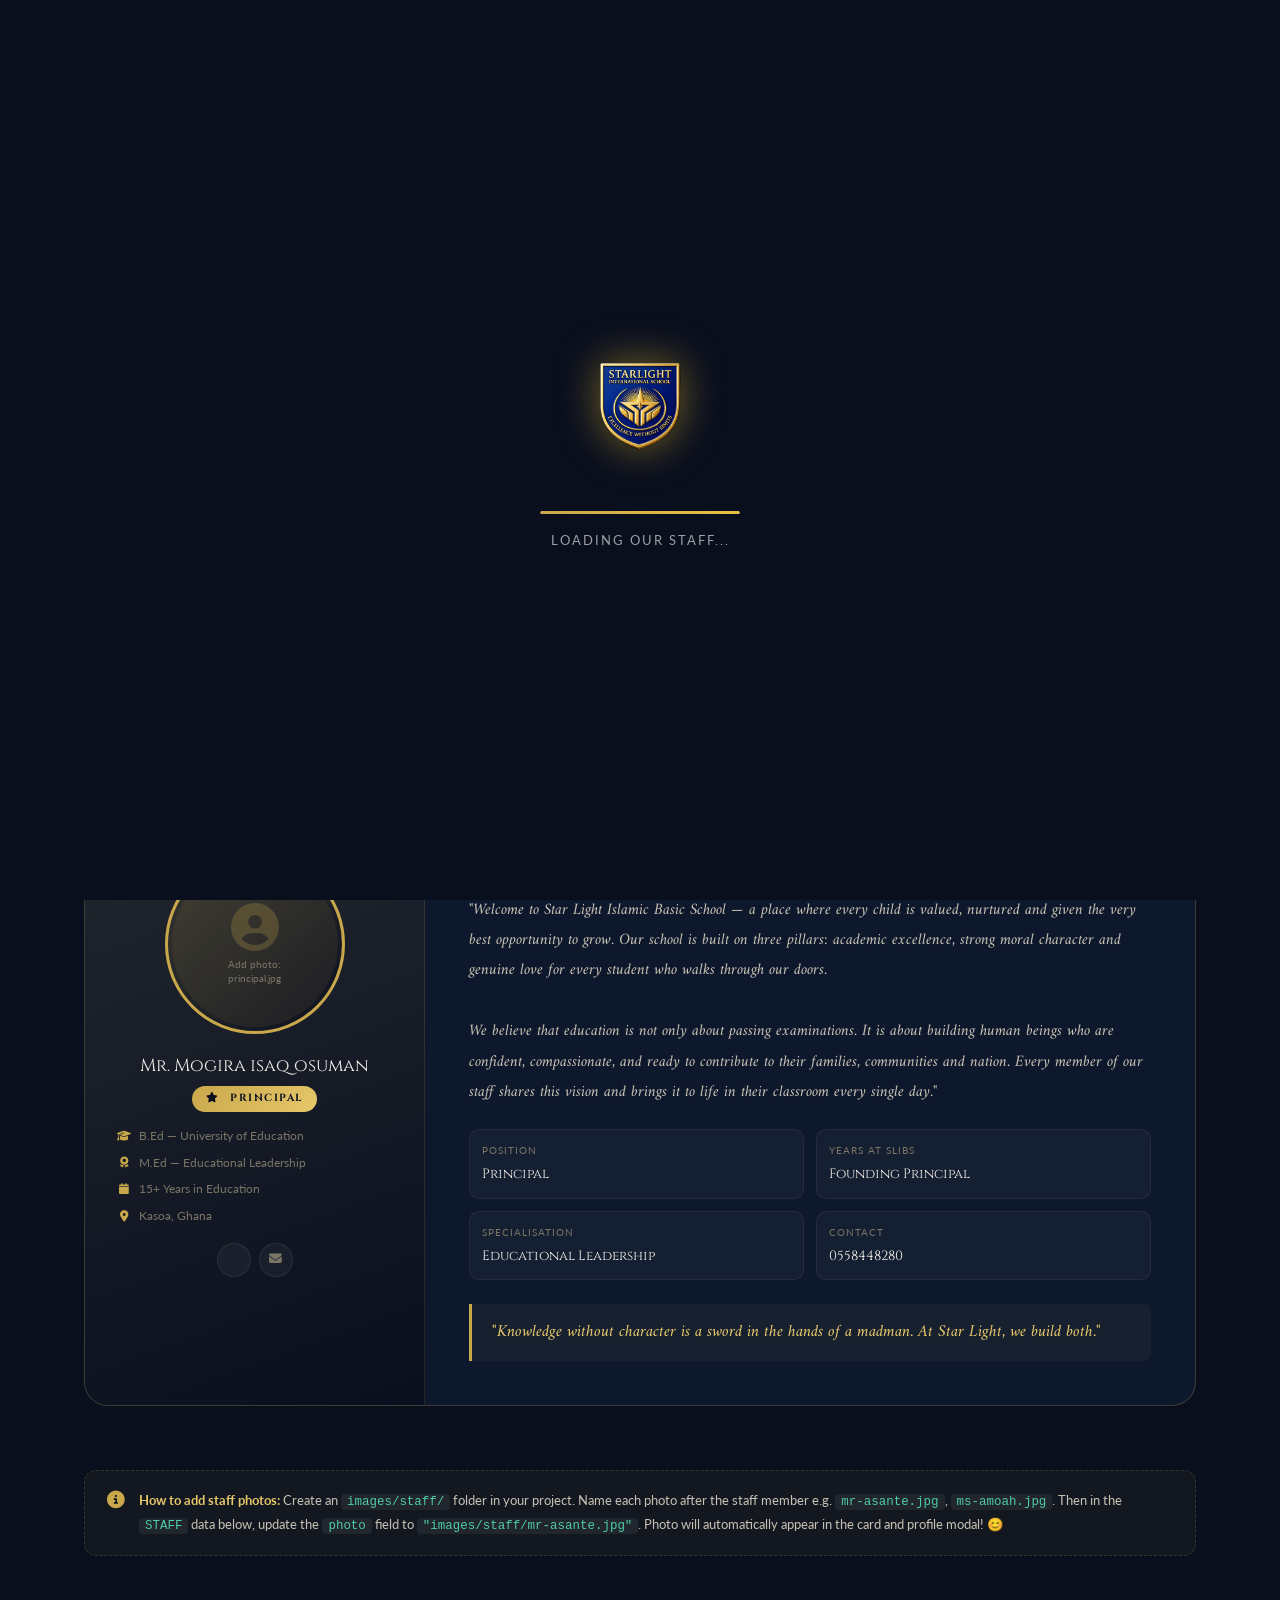
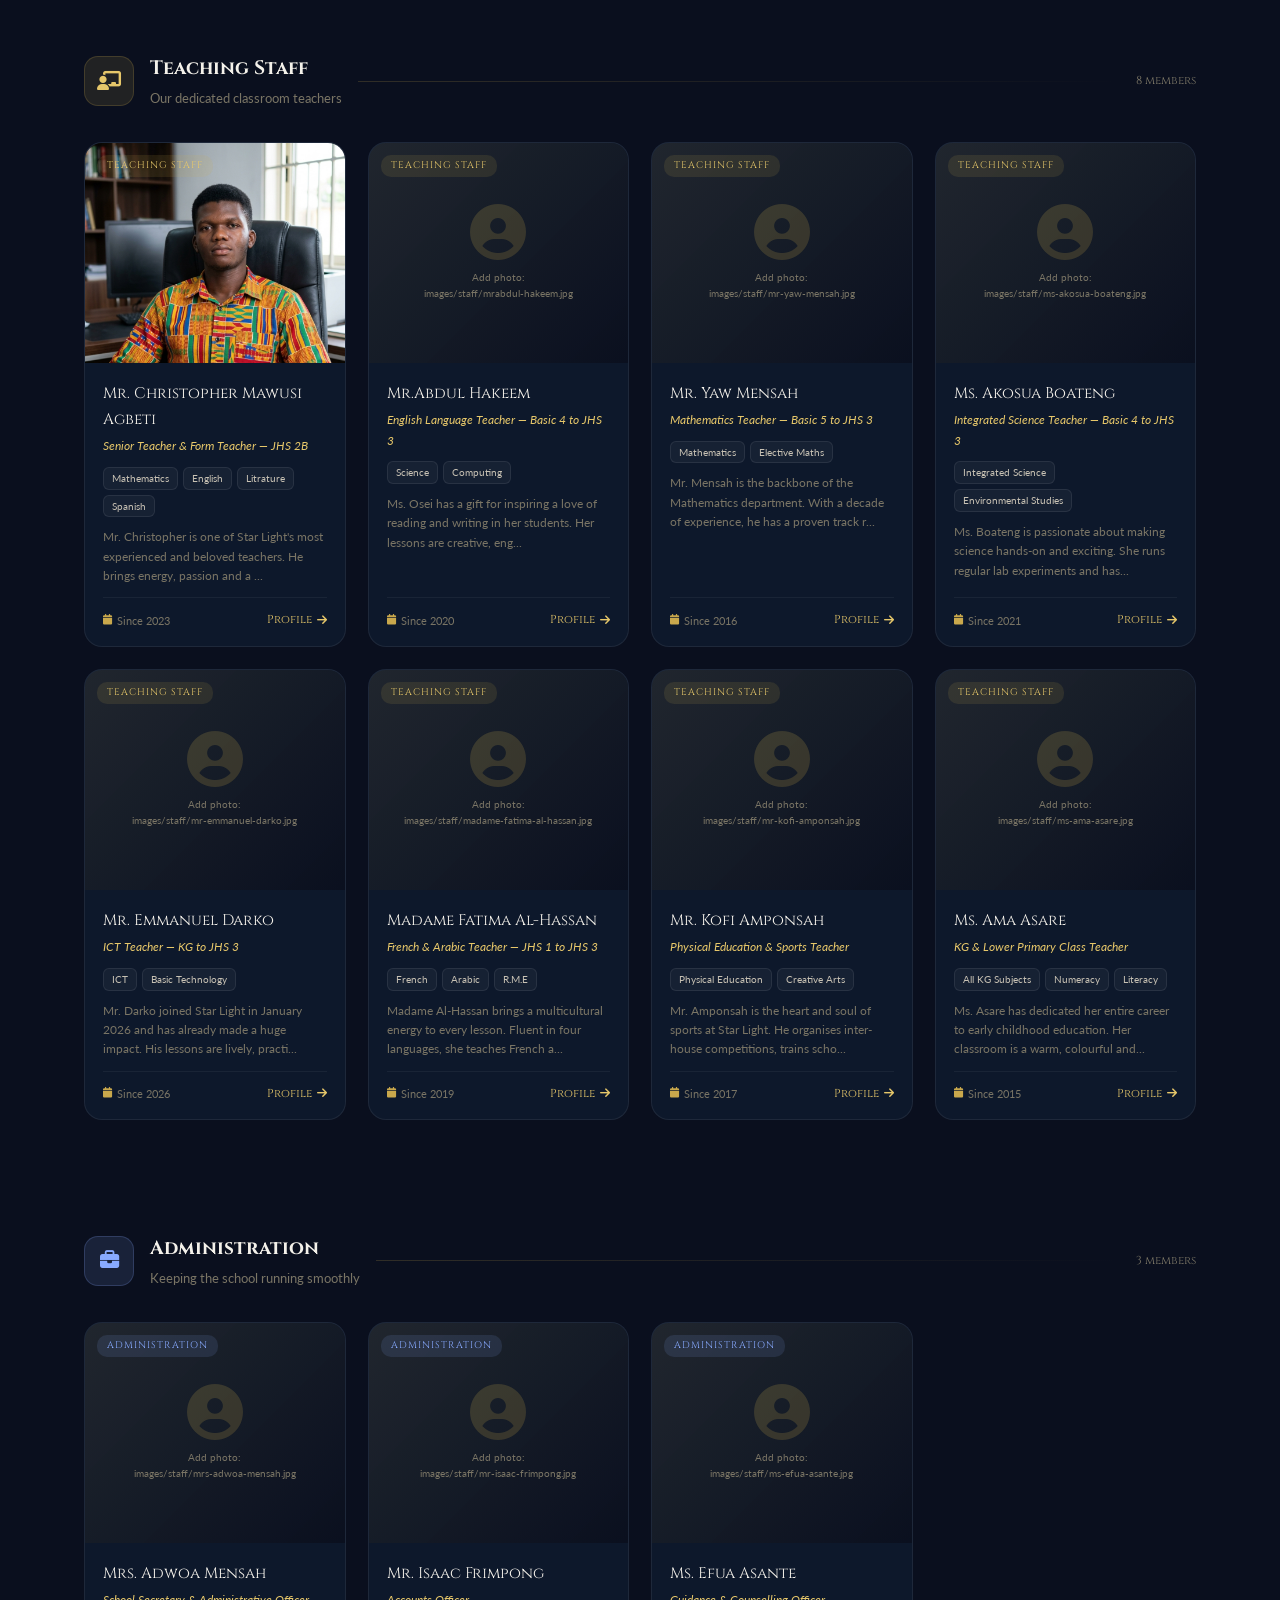
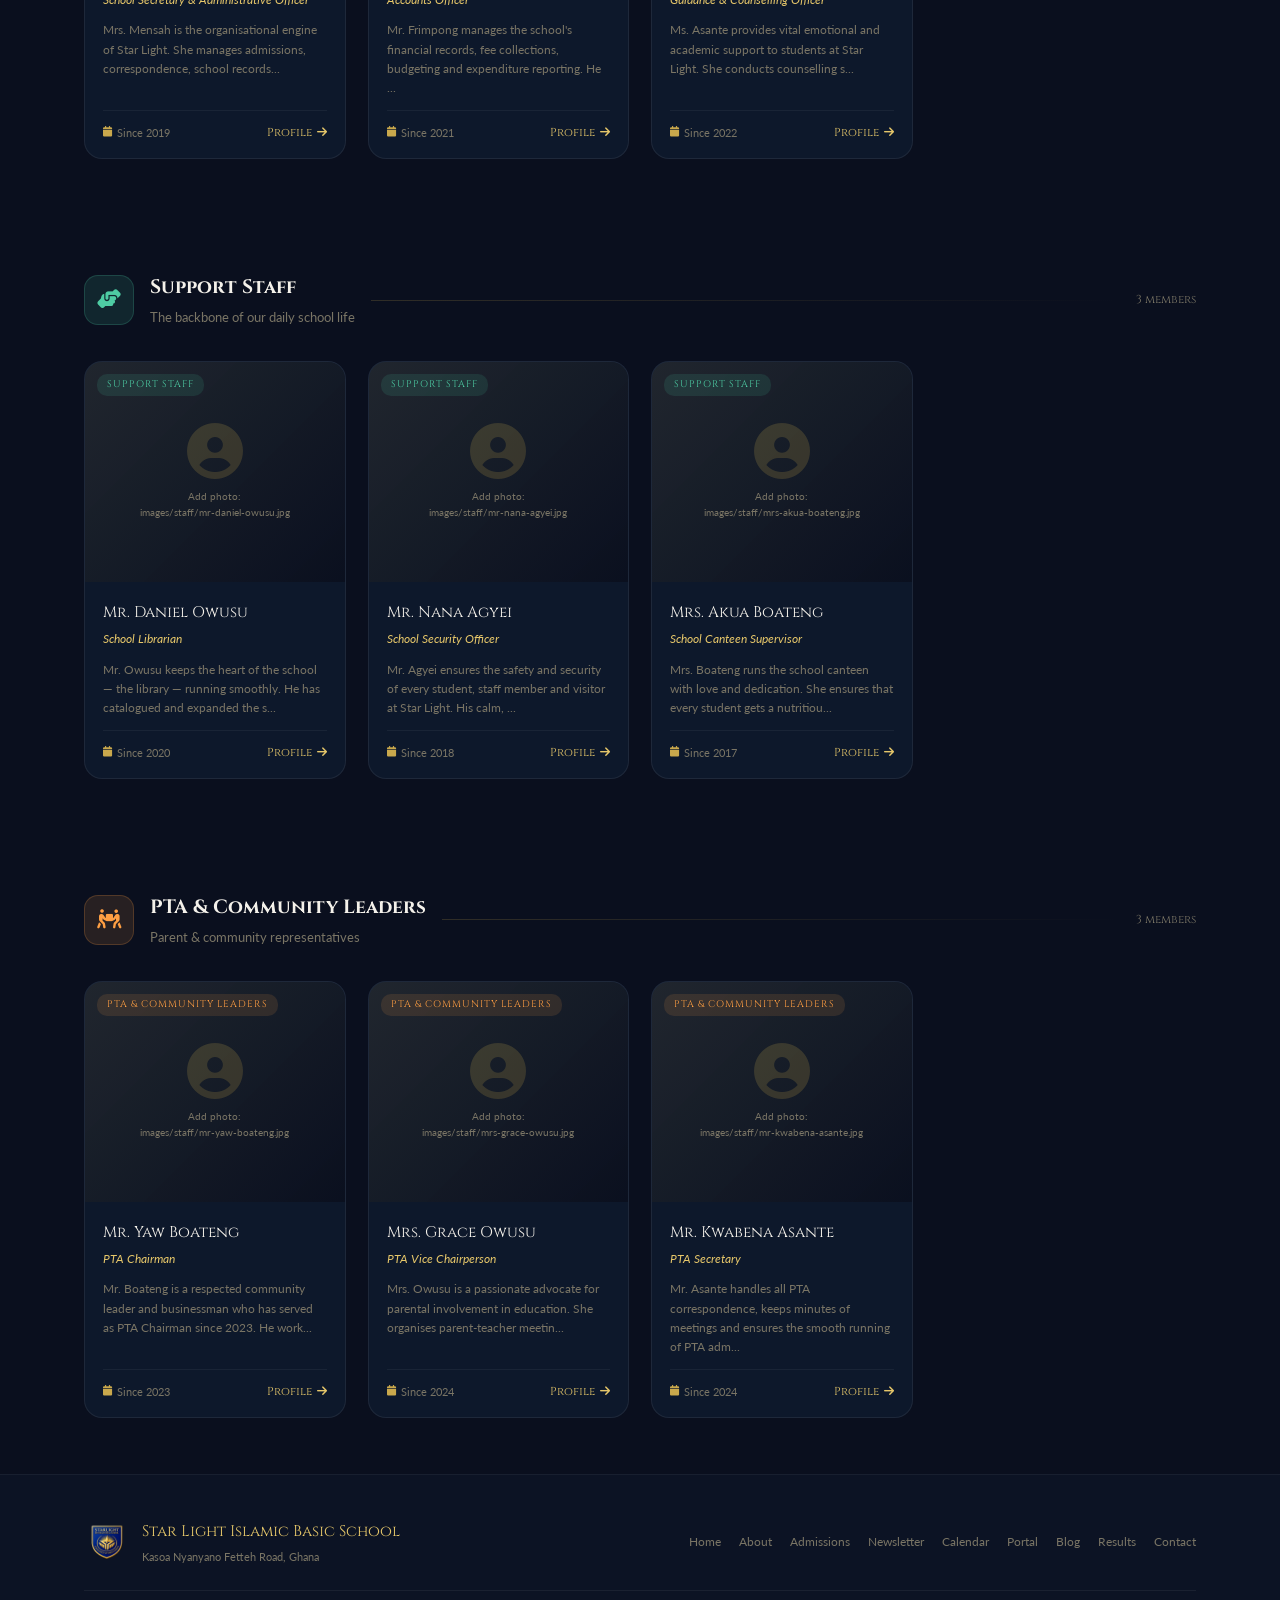
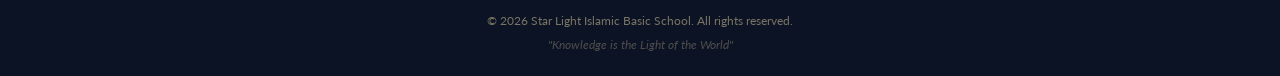
<file: teachers.html>
<!DOCTYPE html>
<html lang="en">
<head>
  <meta charset="UTF-8" />
  <meta name="viewport" content="width=device-width, initial-scale=1.0" />
  <title>Meet Our Staff — Star Light Islamic Basic School</title>
  <link rel="preconnect" href="https://fonts.googleapis.com" />
  <link href="https://fonts.googleapis.com/css2?family=Cinzel:wght@400;600;700;900&family=Lato:ital,wght@0,300;0,400;0,700;1,300&family=Amiri:ital,wght@0,400;0,700;1,400&display=swap" rel="stylesheet" />
  <link rel="stylesheet" href="https://cdnjs.cloudflare.com/ajax/libs/font-awesome/6.5.0/css/all.min.css" />
  <link rel="stylesheet" href="style.css" />
  <style>
    *, *::before, *::after { box-sizing: border-box; margin: 0; padding: 0; }
    body { background: #0a0f1e; color: #f4f1ea; font-family: 'Lato', sans-serif; overflow-x: hidden; }

    :root {
      --navy:#0a0f1e; --navy2:#0d1525; --card:#0f1a2e;
      --gold:#c9a84c; --gold-l:#e6c76a; --white:#f4f1ea;
      --text:#c8c2b4; --muted:#7a7565;
      --green:#4ecca3; --red:#e06b6b; --blue:#88aaff;
      --orange:#ff9f43; --purple:#cc88ff;
    }

    .st-container { max-width: 1160px; margin: 0 auto; padding: 0 24px; }
    .st-tag { display: inline-block; font-family: 'Cinzel', serif; font-size: 0.68rem; color: var(--gold); letter-spacing: 3px; text-transform: uppercase; margin-bottom: 10px; }
    .st-title { font-family: 'Cinzel', serif; font-size: clamp(1.4rem,3vw,2rem); font-weight: 700; color: var(--white); margin-bottom: 12px; line-height: 1.2; }
    .st-title span { color: var(--gold-l); }
    .st-line { width: 60px; height: 2px; background: linear-gradient(90deg,var(--gold),transparent); margin-bottom: 40px; }

    /* ══ HERO ══ */
    .st-hero { position: relative; min-height: 420px; display: flex; align-items: center; justify-content: center; overflow: hidden; padding: 120px 20px 70px; }
    .st-hero-bg { position: absolute; inset: 0; background: radial-gradient(ellipse 80% 60% at 50% 0%, rgba(201,168,76,0.13) 0%, transparent 70%), linear-gradient(180deg,#0d1525 0%,#0a0f1e 100%); }
    .st-hero-grid { position: absolute; inset: 0; background-image: repeating-linear-gradient(90deg,rgba(201,168,76,0.03) 0px,rgba(201,168,76,0.03) 1px,transparent 1px,transparent 80px), repeating-linear-gradient(0deg,rgba(201,168,76,0.03) 0px,rgba(201,168,76,0.03) 1px,transparent 1px,transparent 80px); }
    .st-hero-content { position: relative; z-index: 1; text-align: center; max-width: 720px; }
    .st-hero-badge { display: inline-flex; align-items: center; gap: 10px; background: rgba(201,168,76,0.1); border: 1px solid rgba(201,168,76,0.3); border-radius: 30px; padding: 6px 22px; font-family: 'Cinzel', serif; font-size: 0.72rem; color: var(--gold-l); letter-spacing: 2px; text-transform: uppercase; margin-bottom: 22px; animation: fadeDown 0.6s ease both; }
    .st-hero-title { font-family: 'Cinzel', serif; font-size: clamp(2.2rem,6vw,4rem); font-weight: 900; color: var(--white); line-height: 1.1; margin-bottom: 14px; animation: fadeDown 0.7s 0.1s ease both; }
    .st-hero-title span { color: var(--gold-l); }
    .st-hero-sub { font-family: 'Amiri', serif; font-style: italic; font-size: 1.05rem; color: var(--text); line-height: 1.75; margin-bottom: 30px; animation: fadeDown 0.7s 0.15s ease both; }
    .st-stats-row { display: inline-flex; align-items: center; gap: 24px; background: rgba(255,255,255,0.04); border: 1px solid rgba(201,168,76,0.2); border-radius: 12px; padding: 14px 28px; flex-wrap: wrap; justify-content: center; animation: fadeDown 0.7s 0.2s ease both; }
    .st-stats-row span { display: flex; align-items: center; gap: 7px; font-size: 0.8rem; color: var(--text); font-family: 'Cinzel', serif; }
    .st-stats-row span i { color: var(--gold); }
    .st-stats-row .div { width: 1px; height: 20px; background: rgba(255,255,255,0.1); }

    /* ══ FILTER & SEARCH BAR ══ */
    .filter-bar { padding: 32px 0; background: linear-gradient(180deg,rgba(13,21,37,0.9),rgba(10,15,30,0.95)); border-bottom: 1px solid rgba(201,168,76,0.1); position: sticky; top: 70px; z-index: 50; }
    .filter-inner { display: flex; align-items: center; gap: 14px; flex-wrap: wrap; }
    .search-wrap { display: flex; align-items: center; gap: 10px; background: rgba(255,255,255,0.04); border: 1px solid rgba(255,255,255,0.1); border-radius: 10px; padding: 10px 16px; min-width: 200px; max-width: 280px; flex: 1; transition: border-color 0.3s; }
    .search-wrap:focus-within { border-color: rgba(201,168,76,0.35); }
    .search-wrap i { color: var(--muted); font-size: 0.84rem; }
    .search-wrap input { background: none; border: none; outline: none; color: var(--white); font-size: 0.84rem; font-family: 'Lato', sans-serif; width: 100%; }
    .search-wrap input::placeholder { color: var(--muted); }
    .dept-filters { display: flex; gap: 7px; flex-wrap: wrap; }
    .dept-btn { display: flex; align-items: center; gap: 6px; background: rgba(255,255,255,0.04); border: 1px solid rgba(255,255,255,0.08); border-radius: 20px; padding: 7px 15px; font-size: 0.75rem; color: var(--muted); cursor: pointer; transition: 0.3s; font-family: 'Cinzel', serif; letter-spacing: 0.5px; white-space: nowrap; }
    .dept-btn:hover { color: var(--text); border-color: rgba(255,255,255,0.18); }
    .dept-btn.active { background: rgba(201,168,76,0.1); border-color: rgba(201,168,76,0.3); color: var(--gold-l); }
    .staff-count-label { font-size: 0.78rem; color: var(--muted); margin-left: auto; font-family: 'Cinzel', serif; white-space: nowrap; }

    /* ══ PRINCIPAL SPOTLIGHT ══ */
    .principal-section { padding: 64px 0 0; }
    .principal-card {
      display: grid; grid-template-columns: 340px 1fr; gap: 0;
      background: rgba(15,26,46,0.9); border: 1px solid rgba(201,168,76,0.25);
      border-radius: 24px; overflow: hidden; margin-bottom: 64px;
      transition: all 0.4s;
    }
    .principal-card:hover { box-shadow: 0 24px 60px rgba(0,0,0,0.45); border-color: rgba(201,168,76,0.4); }
    .principal-photo-col {
      background: linear-gradient(160deg, rgba(201,168,76,0.12), rgba(10,15,30,0.95));
      display: flex; flex-direction: column; align-items: center;
      justify-content: center; padding: 40px 32px; gap: 0;
      border-right: 1px solid rgba(201,168,76,0.12); position: relative;
    }
    .principal-photo-col::before {
      content: ''; position: absolute; top: 0; left: 0; right: 0; height: 3px;
      background: linear-gradient(90deg, var(--gold), var(--gold-l), transparent);
    }
    .principal-img-frame {
      width: 180px; height: 180px; border-radius: 50%;
      border: 3px solid var(--gold); padding: 4px;
      background: linear-gradient(135deg, rgba(201,168,76,0.15), rgba(10,15,30,0.8));
      margin-bottom: 18px; overflow: hidden; position: relative;
    }
    .principal-img-frame img { width: 100%; height: 100%; object-fit: cover; border-radius: 50%; }
    .principal-img-placeholder { width: 100%; height: 100%; border-radius: 50%; background: rgba(201,168,76,0.08); display: flex; flex-direction: column; align-items: center; justify-content: center; gap: 6px; }
    .principal-img-placeholder i { font-size: 3rem; color: rgba(201,168,76,0.25); }
    .principal-img-placeholder span { font-size: 0.65rem; color: var(--muted); text-align: center; line-height: 1.4; }
    .principal-name { font-family: 'Cinzel', serif; font-size: 1.1rem; color: var(--white); margin-bottom: 4px; text-align: center; }
    .principal-title-badge { background: linear-gradient(135deg,var(--gold),var(--gold-l)); color: #0a0f1e; font-family: 'Cinzel', serif; font-size: 0.65rem; font-weight: 700; letter-spacing: 1.5px; text-transform: uppercase; padding: 4px 14px; border-radius: 20px; margin-bottom: 14px; }
    .principal-quals { display: flex; flex-direction: column; gap: 6px; width: 100%; }
    .principal-qual { display: flex; align-items: center; gap: 8px; font-size: 0.76rem; color: var(--muted); }
    .principal-qual i { color: var(--gold); font-size: 0.7rem; width: 14px; text-align: center; }
    .principal-social { display: flex; gap: 8px; margin-top: 16px; }
    .p-social-btn { width: 34px; height: 34px; border-radius: 50%; background: rgba(255,255,255,0.04); border: 1px solid rgba(255,255,255,0.08); display: flex; align-items: center; justify-content: center; font-size: 0.8rem; color: var(--muted); cursor: pointer; transition: 0.3s; }
    .p-social-btn:hover { background: rgba(201,168,76,0.1); border-color: rgba(201,168,76,0.3); color: var(--gold-l); }
    .principal-info-col { padding: 44px 44px; display: flex; flex-direction: column; justify-content: center; }
    .principal-label { font-family: 'Cinzel', serif; font-size: 0.65rem; color: var(--gold); letter-spacing: 3px; text-transform: uppercase; margin-bottom: 10px; }
    .principal-headline { font-family: 'Cinzel', serif; font-size: clamp(1.3rem,2.5vw,1.9rem); color: var(--white); line-height: 1.3; margin-bottom: 18px; }
    .principal-headline span { color: var(--gold-l); }
    .principal-message { font-family: 'Amiri', serif; font-style: italic; font-size: 1rem; color: var(--text); line-height: 1.9; margin-bottom: 22px; }
    .principal-meta-grid { display: grid; grid-template-columns: 1fr 1fr; gap: 12px; margin-bottom: 24px; }
    .pmg-item { background: rgba(255,255,255,0.03); border: 1px solid rgba(255,255,255,0.06); border-radius: 10px; padding: 12px; }
    .pmg-label { font-size: 0.65rem; color: var(--muted); text-transform: uppercase; letter-spacing: 1px; margin-bottom: 3px; }
    .pmg-value { font-size: 0.84rem; color: var(--white); font-family: 'Cinzel', serif; }
    .principal-quote { font-family: 'Amiri', serif; font-size: 1.05rem; color: var(--gold-l); font-style: italic; padding: 14px 20px; border-left: 3px solid var(--gold); background: rgba(201,168,76,0.05); border-radius: 0 8px 8px 0; }

    /* ══ DEPARTMENT SECTIONS ══ */
    .dept-section { padding: 56px 0; }
    .dept-header { display: flex; align-items: center; gap: 16px; margin-bottom: 32px; }
    .dept-icon { width: 50px; height: 50px; border-radius: 14px; display: flex; align-items: center; justify-content: center; font-size: 1.2rem; flex-shrink: 0; }
    .di-teach   { background: rgba(201,168,76,0.12); color: var(--gold-l); border: 1px solid rgba(201,168,76,0.2); }
    .di-admin   { background: rgba(136,170,255,0.12); color: var(--blue); border: 1px solid rgba(136,170,255,0.2); }
    .di-support { background: rgba(78,204,163,0.12); color: var(--green); border: 1px solid rgba(78,204,163,0.2); }
    .di-pta     { background: rgba(255,159,67,0.12); color: var(--orange); border: 1px solid rgba(255,159,67,0.2); }
    .dept-header-text h3 { font-family: 'Cinzel', serif; font-size: 1.2rem; color: var(--white); margin-bottom: 3px; }
    .dept-header-text p  { font-size: 0.8rem; color: var(--muted); }
    .dept-divider { flex: 1; height: 1px; background: linear-gradient(90deg,rgba(201,168,76,0.2),transparent); }
    .dept-count { font-family: 'Cinzel', serif; font-size: 0.72rem; color: var(--muted); white-space: nowrap; }

    /* ══ STAFF GRID ══ */
    .staff-grid { display: grid; grid-template-columns: repeat(4,1fr); gap: 22px; }
    .staff-card {
      background: rgba(15,26,46,0.85); border: 1px solid rgba(255,255,255,0.07);
      border-radius: 18px; overflow: hidden; transition: all 0.4s;
      cursor: pointer; display: flex; flex-direction: column;
    }
    .staff-card:hover { transform: translateY(-7px); border-color: rgba(201,168,76,0.3); box-shadow: 0 20px 50px rgba(0,0,0,0.4); }
    .staff-photo {
      position: relative; height: 220px; overflow: hidden;
      background: linear-gradient(135deg,rgba(201,168,76,0.1),rgba(10,15,30,0.9));
      display: flex; align-items: center; justify-content: center;
    }
    .staff-photo img { width: 100%; height: 100%; object-fit: cover; object-position: top; transition: transform 0.5s; }
    .staff-card:hover .staff-photo img { transform: scale(1.06); }
    .staff-photo-placeholder {
      display: flex; flex-direction: column; align-items: center; gap: 10px;
      color: rgba(201,168,76,0.2); text-align: center; padding: 16px;
    }
    .staff-photo-placeholder i { font-size: 3.5rem; }
    .staff-photo-placeholder span { font-size: 0.65rem; color: var(--muted); line-height: 1.5; }
    .staff-dept-tag {
      position: absolute; top: 12px; left: 12px;
      font-size: 0.6rem; font-family: 'Cinzel', serif; letter-spacing: 1px;
      padding: 3px 10px; border-radius: 10px; text-transform: uppercase;
    }
    .staff-card-body { padding: 18px 18px 16px; flex: 1; display: flex; flex-direction: column; }
    .staff-name { font-family: 'Cinzel', serif; font-size: 0.96rem; color: var(--white); margin-bottom: 3px; }
    .staff-role { font-size: 0.76rem; color: var(--gold-l); margin-bottom: 10px; font-style: italic; }
    .staff-subjects { display: flex; flex-wrap: wrap; gap: 5px; margin-bottom: 10px; }
    .subj-tag { font-size: 0.62rem; background: rgba(255,255,255,0.04); border: 1px solid rgba(255,255,255,0.08); border-radius: 6px; padding: 2px 8px; color: var(--text); }
    .staff-bio-short { font-size: 0.78rem; color: var(--muted); line-height: 1.55; margin-bottom: 12px; flex: 1; }
    .staff-card-footer { display: flex; align-items: center; justify-content: space-between; padding-top: 12px; border-top: 1px solid rgba(255,255,255,0.05); }
    .staff-years { font-size: 0.7rem; color: var(--muted); display: flex; align-items: center; gap: 5px; }
    .staff-years i { color: var(--gold); font-size: 0.65rem; }
    .view-profile-btn { font-size: 0.72rem; color: var(--gold-l); font-family: 'Cinzel', serif; display: flex; align-items: center; gap: 5px; transition: gap 0.3s; }
    .staff-card:hover .view-profile-btn { gap: 8px; }

    /* ══ STAFF MODAL ══ */
    .staff-overlay { display: none; position: fixed; inset: 0; background: rgba(0,0,0,0.85); z-index: 1000; overflow-y: auto; backdrop-filter: blur(6px); }
    .staff-overlay.open { display: flex; align-items: flex-start; justify-content: center; padding: 40px 20px; }
    .staff-modal { background: var(--navy2); border: 1px solid rgba(201,168,76,0.2); border-radius: 24px; max-width: 780px; width: 100%; overflow: hidden; animation: modalIn 0.35s ease; }
    @keyframes modalIn { from{opacity:0;transform:translateY(30px);}to{opacity:1;transform:translateY(0);} }
    .modal-close-bar { display: flex; justify-content: flex-end; padding: 14px 20px; background: rgba(13,21,37,0.98); border-bottom: 1px solid rgba(255,255,255,0.05); position: sticky; top: 0; z-index: 10; }
    .close-btn { display: flex; align-items: center; gap: 8px; background: rgba(255,255,255,0.06); border: 1px solid rgba(255,255,255,0.1); border-radius: 8px; padding: 8px 16px; color: var(--text); font-size: 0.8rem; cursor: pointer; transition: 0.3s; font-family: 'Cinzel', serif; }
    .close-btn:hover { background: rgba(224,107,107,0.12); border-color: rgba(224,107,107,0.3); color: var(--red); }
    .modal-profile-top { display: grid; grid-template-columns: 200px 1fr; gap: 0; border-bottom: 1px solid rgba(255,255,255,0.06); }
    .modal-photo-col {
      background: linear-gradient(160deg,rgba(201,168,76,0.1),rgba(10,15,30,0.95));
      display: flex; flex-direction: column; align-items: center;
      padding: 32px 24px; gap: 14px;
      border-right: 1px solid rgba(201,168,76,0.1);
    }
    .modal-photo-frame { width: 130px; height: 130px; border-radius: 50%; border: 3px solid var(--gold); padding: 3px; overflow: hidden; background: rgba(201,168,76,0.08); }
    .modal-photo-frame img { width: 100%; height: 100%; object-fit: cover; border-radius: 50%; }
    .modal-photo-placeholder { width: 100%; height: 100%; border-radius: 50%; display: flex; flex-direction: column; align-items: center; justify-content: center; gap: 6px; }
    .modal-photo-placeholder i { font-size: 2.5rem; color: rgba(201,168,76,0.2); }
    .modal-photo-placeholder small { font-size: 0.6rem; color: var(--muted); text-align: center; line-height: 1.4; padding: 0 8px; }
    .modal-staff-name { font-family: 'Cinzel', serif; font-size: 1rem; color: var(--white); text-align: center; }
    .modal-staff-role { font-size: 0.76rem; color: var(--gold-l); font-style: italic; text-align: center; }
    .modal-social { display: flex; gap: 8px; }
    .modal-soc-btn { width: 32px; height: 32px; border-radius: 50%; background: rgba(255,255,255,0.04); border: 1px solid rgba(255,255,255,0.08); display: flex; align-items: center; justify-content: center; font-size: 0.78rem; color: var(--muted); cursor: pointer; transition: 0.3s; }
    .modal-soc-btn:hover { background: rgba(201,168,76,0.1); color: var(--gold-l); border-color: rgba(201,168,76,0.3); }
    .modal-info-col { padding: 28px 32px; }
    .modal-info-grid { display: grid; grid-template-columns: 1fr 1fr; gap: 10px; margin-bottom: 18px; }
    .mig-item { background: rgba(255,255,255,0.03); border: 1px solid rgba(255,255,255,0.06); border-radius: 8px; padding: 10px 12px; }
    .mig-label { font-size: 0.62rem; color: var(--muted); text-transform: uppercase; letter-spacing: 1px; margin-bottom: 2px; }
    .mig-value { font-size: 0.82rem; color: var(--white); }
    .modal-subjects-row { display: flex; flex-wrap: wrap; gap: 6px; margin-bottom: 14px; }
    .modal-bio-section h5 { font-family: 'Cinzel', serif; font-size: 0.78rem; color: var(--gold-l); margin-bottom: 8px; display: flex; align-items: center; gap: 8px; }
    .modal-bio-section h5 i { color: var(--gold); }
    .modal-bio-section p { font-size: 0.84rem; color: var(--text); line-height: 1.8; margin-bottom: 14px; }
    .modal-achievements { display: flex; flex-direction: column; gap: 6px; margin-bottom: 14px; }
    .modal-ach-item { display: flex; align-items: flex-start; gap: 10px; font-size: 0.8rem; color: var(--text); }
    .modal-ach-item i { color: var(--gold); font-size: 0.72rem; margin-top: 3px; flex-shrink: 0; }
    .modal-quote { font-family: 'Amiri', serif; font-size: 0.96rem; color: var(--gold-l); font-style: italic; padding: 14px 18px; border-left: 3px solid var(--gold); background: rgba(201,168,76,0.05); border-radius: 0 8px 8px 0; margin-top: 10px; }

    /* ══ NO RESULTS ══ */
    .no-results { text-align: center; padding: 60px 20px; color: var(--muted); }
    .no-results i { font-size: 2.5rem; margin-bottom: 14px; display: block; opacity: 0.3; }

    /* ══ HOW TO ADD PHOTOS NOTE ══ */
    .add-photo-note { background: rgba(201,168,76,0.05); border: 1px dashed rgba(201,168,76,0.2); border-radius: 12px; padding: 18px 22px; margin-bottom: 40px; display: flex; align-items: flex-start; gap: 14px; }
    .add-photo-note i { color: var(--gold); font-size: 1.1rem; flex-shrink: 0; margin-top: 2px; }
    .add-photo-note p { font-size: 0.82rem; color: var(--text); line-height: 1.7; }
    .add-photo-note p strong { color: var(--gold-l); }
    .add-photo-note code { background: rgba(255,255,255,0.06); border-radius: 4px; padding: 1px 6px; font-size: 0.78rem; color: var(--green); }

    /* ══ ANIMATIONS ══ */
    @keyframes fadeDown { from{opacity:0;transform:translateY(-20px);}to{opacity:1;transform:translateY(0);} }
    .reveal { opacity:0; transform:translateY(24px); transition: opacity 0.5s ease, transform 0.5s ease; }
    .reveal.visible { opacity:1; transform:translateY(0); }

    /* ══ FOOTER ══ */
    .st-footer { background: rgba(13,21,37,0.95); border-top: 1px solid rgba(255,255,255,0.05); padding: 44px 0 24px; }
    .st-footer-top { display: flex; align-items: center; justify-content: space-between; gap: 24px; flex-wrap: wrap; padding-bottom: 24px; margin-bottom: 20px; border-bottom: 1px solid rgba(255,255,255,0.06); }
    .st-footer-logo { display: flex; align-items: center; gap: 12px; }
    .st-footer-logo img { height: 46px; border-radius: 6px; }
    .st-footer-name { font-family: 'Cinzel', serif; font-size: 0.96rem; color: var(--gold-l); display: block; }
    .st-footer-sub  { font-size: 0.7rem; color: var(--muted); display: block; margin-top: 2px; }
    .st-footer-links { display: flex; gap: 18px; flex-wrap: wrap; }
    .st-footer-links a { font-size: 0.76rem; color: var(--muted); text-decoration: none; transition: color 0.3s; }
    .st-footer-links a:hover { color: var(--gold-l); }
    .st-footer-copy { text-align: center; font-size: 0.74rem; color: var(--muted); }

    /* ══ RESPONSIVE ══ */
    @media(max-width:1100px){ .staff-grid{grid-template-columns:repeat(3,1fr);} }
    @media(max-width:1024px){ .principal-card{grid-template-columns:1fr;} .principal-photo-col{border-right:none;border-bottom:1px solid rgba(201,168,76,0.12);padding:32px;} .principal-meta-grid{grid-template-columns:repeat(4,1fr);} }
    @media(max-width:820px) { .staff-grid{grid-template-columns:repeat(2,1fr);} .modal-profile-top{grid-template-columns:1fr;} .modal-photo-col{border-right:none;border-bottom:1px solid rgba(255,255,255,0.06);} .modal-info-grid{grid-template-columns:1fr 1fr;} }
    @media(max-width:600px) { .staff-grid{grid-template-columns:1fr 1fr;} .principal-meta-grid{grid-template-columns:1fr 1fr;} .filter-bar{position:relative;top:auto;} .modal-info-grid{grid-template-columns:1fr;} }
    @media(max-width:420px) { .staff-grid{grid-template-columns:1fr;} }
  </style>
</head>
<body>

  <canvas id="starsCanvas"></canvas>
  <div id="preloader">
    <div class="preloader-inner">
      <img src="starlight-badge.png" alt="Star Light Logo" class="preloader-logo-img" />
      <div class="preloader-bar"><div class="preloader-fill"></div></div>
      <p class="preloader-text">Loading Our Staff...</p>
    </div>
  </div>

  <!-- NAVBAR --> 
  <nav id="navbar">
    <div class="nav-container">
      <a href="index.html" class="nav-logo">
        <img src="starlight-badge.png" alt="Star Light Islamic Basic School" class="nav-logo-img" />
        <div><span class="nav-logo-name">Star Light</span><span class="nav-logo-sub">Islamic Basic School</span></div>
      </a>
            <ul class="nav-links">
        <li><a href="index.html">Home</a></li>
        <li><a href="index.html#about">About</a></li>
        <li><a href="index.html#academics">Academics</a></li>
        <li><a href="index.html#events">Events</a></li>
        <li><a href="gallery.html"><i class="fas fa-images" style="font-size:0.75rem;margin-right:4px;"></i>Gallery</a></li>
        <li><a href="blog.html"><i class="fas fa-blog" style="font-size:0.75rem;margin-right:4px;"></i>Blog</a></li>
        <li><a href="results.html"><i class="fas fa-trophy" style="font-size:0.75rem;margin-right:4px;"></i>Results</a></li>
        <li><a href="teachers.html" class="active-link"><i class="fas fa-chalkboard-teacher" style="font-size:0.75rem;margin-right:4px;"></i>Staff</a></li>
        <li><a href="career.html"><i class="fas fa-briefcase" style="font-size:0.75rem;margin-right:4px;"></i>Careers</a></li>
        <li><a href="index.html#contact">Contact</a></li>
      </ul>
      <div style="display:flex;align-items:center;gap:12px;">
        <a href="index.html#admissions" class="btn-portal"><i class="fas fa-user-graduate"></i> Apply Now</a>
        <button class="hamburger" id="hamburger" aria-label="Open Menu"><span></span><span></span><span></span></button>
      </div>
    </div>
        <div class="mobile-menu" id="mobileMenu">
      <ul>
        <li><a href="index.html">Home</a></li>
        <li><a href="index.html#about">About</a></li>
        <li><a href="index.html#academics">Academics</a></li>
        <li><a href="index.html#events">Events</a></li>
        <li><a href="gallery.html"><i class="fas fa-images" style="margin-right:6px;"></i>Photo Gallery</a></li>
        <li><a href="index.html#admissions">Admissions</a></li>
        <li><a href="teachers.html"><i class="fas fa-chalkboard-teacher" style="margin-right:6px;"></i>Meet Our Staff</a></li>
        <li><a href="blog.html"><i class="fas fa-blog" style="margin-right:6px;"></i>Blog</a></li>
        <li><a href="results.html"><i class="fas fa-trophy" style="margin-right:6px;"></i>Results &amp; Achievements</a></li>
        <li><a href="career.html"><i class="fas fa-briefcase" style="margin-right:6px;"></i>Careers</a></li>
        <li><a href="portal.html"><i class="fas fa-user-shield" style="margin-right:6px;"></i>Parent Portal</a></li>
        <li><a href="calendar.html"><i class="fas fa-calendar-alt" style="margin-right:6px;"></i>School Calendar</a></li>
        <li><a href="newsletter.html"><i class="fas fa-envelope-open-text" style="margin-right:6px;"></i>Newsletter</a></li>
        <li><a href="index.html#contact">Contact</a></li>
      </ul>
    </div>
  </nav>

  <!-- HERO -->
  <section class="st-hero">
    <div class="st-hero-bg"></div>
    <div class="st-hero-grid"></div>
    <div class="st-hero-content">
      <div class="st-hero-badge"><i class="fas fa-users"></i> Star Light Islamic Basic School <i class="fas fa-users"></i></div>
      <h1 class="st-hero-title">Meet Our <span>Staff</span></h1>
      <p class="st-hero-sub">The dedicated team of educators, administrators and community leaders behind every child's success at Star Light.</p>
      <div class="st-stats-row">
        <span><i class="fas fa-chalkboard-teacher"></i> Teaching Staff</span>
        <div class="div"></div>
        <span><i class="fas fa-briefcase"></i> Administration</span>
        <div class="div"></div>
        <span><i class="fas fa-hands-helping"></i> Support Staff</span>
        <div class="div"></div>
        <span><i class="fas fa-star"></i> PTA & Leadership</span>
      </div>
    </div>
  </section>

  <!-- FILTER BAR -->
  <div class="filter-bar">
    <div class="st-container">
      <div class="filter-inner">
        <div class="search-wrap">
          <i class="fas fa-search"></i>
          <input type="text" id="staffSearch" placeholder="Search staff..." />
        </div>
        <div class="dept-filters">
          <button class="dept-btn active" data-dept="all"><i class="fas fa-th"></i> All Staff</button>
          <button class="dept-btn" data-dept="leadership"><i class="fas fa-star"></i> Leadership</button>
          <button class="dept-btn" data-dept="teaching"><i class="fas fa-chalkboard-teacher"></i> Teachers</button>
          <button class="dept-btn" data-dept="admin"><i class="fas fa-briefcase"></i> Admin</button>
          <button class="dept-btn" data-dept="support"><i class="fas fa-hands-helping"></i> Support</button>
          <button class="dept-btn" data-dept="pta"><i class="fas fa-people-carry"></i> PTA</button>
        </div>
        <div class="staff-count-label" id="staffCountLabel">All Staff</div>
      </div>
    </div>
  </div>

  <main>
    <div class="st-container">

      <!-- PRINCIPAL SPOTLIGHT -->
      <section class="principal-section" id="principalSection">
        <div style="margin-bottom:28px;">
          <p class="st-tag"><i class="fas fa-star" style="margin-right:8px;"></i>School Leadership</p>
          <h2 class="st-title">Our <span>Principal</span></h2>
          <div class="st-line" style="margin-bottom:0;"></div>
        </div>

        <div class="principal-card">
          <div class="principal-photo-col">
            <div class="principal-img-frame">
              <!--
                TO ADD PRINCIPAL'S PHOTO:
                Replace the placeholder div below with:
                <img src="principal.jpg" alt="Principal" />
              -->
              <div class="principal-img-placeholder">
                <i class="fas fa-user-circle"></i>
                <span>Add photo:<br>principal.jpg</span>
              </div>
            </div>
            <div class="principal-name"> Mr. Mogira isaq osuman </div>
            <div class="principal-title-badge"><i class="fas fa-star" style="margin-right:6px;"></i> Principal</div>
            <div class="principal-quals">
              <div class="principal-qual"><i class="fas fa-graduation-cap"></i> B.Ed — University of Education</div>
              <div class="principal-qual"><i class="fas fa-award"></i> M.Ed — Educational Leadership</div>
              <div class="principal-qual"><i class="fas fa-calendar"></i> 15+ Years in Education</div>
              <div class="principal-qual"><i class="fas fa-map-marker-alt"></i> Kasoa, Ghana</div>
            </div>
            <div class="principal-social">
              <div class="p-social-btn" title="WhatsApp"><i class="0558448280"></i></div>
              <div class="p-social-btn" title="Email"><i class="fas fa-envelope"></i></div>
            </div>
          </div>
          <div class="principal-info-col">
            <p class="principal-label"><i class="fas fa-feather-alt" style="margin-right:8px;"></i>A Message from Our Principal</p>
            <h3 class="principal-headline">Building <span>Character</span> Through Knowledge</h3>
            <p class="principal-message">
              "Welcome to Star Light Islamic Basic School — a place where every child is valued, nurtured and given the very best opportunity to grow. Our school is built on three pillars: academic excellence, strong moral character and genuine love for every student who walks through our doors.
              <br><br>
              We believe that education is not only about passing examinations. It is about building human beings who are confident, compassionate, and ready to contribute to their families, communities and nation. Every member of our staff shares this vision and brings it to life in their classroom every single day."
            </p>
            <div class="principal-meta-grid">
              <div class="pmg-item"><div class="pmg-label">Position</div><div class="pmg-value">Principal</div></div>
              <div class="pmg-item"><div class="pmg-label">Years at SLIBS</div><div class="pmg-value">Founding Principal</div></div>
              <div class="pmg-item"><div class="pmg-label">Specialisation</div><div class="pmg-value">Educational Leadership</div></div>
              <div class="pmg-item"><div class="pmg-label">Contact</div><div class="pmg-value">0558448280</div></div>
            </div>
            <div class="principal-quote">"Knowledge without character is a sword in the hands of a madman. At Star Light, we build both."</div>
          </div>
        </div>
      </section>

      <!-- HOW TO ADD PHOTOS NOTE -->
      <div class="add-photo-note" id="photoNote">
        <i class="fas fa-info-circle"></i>
        <p>
          <strong>How to add staff photos:</strong> Create an <code>images/staff/</code> folder in your project.
          Name each photo after the staff member e.g. <code>mr-asante.jpg</code>, <code>ms-amoah.jpg</code>.
          Then in the <code>STAFF</code> data below, update the <code>photo</code> field to <code>"images/staff/mr-asante.jpg"</code>.
          Photo will automatically appear in the card and profile modal! 😊
        </p>
      </div>

      <!-- DYNAMIC SECTIONS -->
      <div id="staffSections"></div>

    </div>
  </main>

  <!-- STAFF PROFILE MODAL -->
  <div class="staff-overlay" id="staffOverlay">
    <div class="staff-modal" id="staffModal">
      <div class="modal-close-bar">
        <button class="close-btn" onclick="closeProfile()"><i class="fas fa-times"></i> Close Profile</button>
      </div>
      <div id="profileContent"></div>
    </div>
  </div>

  <!-- FOOTER -->
  <footer class="st-footer">
    <div class="st-container">
      <div class="st-footer-top">
        <div class="st-footer-logo">
          <img src="starlight-badge.png" alt="Star Light Islamic Basic School" />
          <div><span class="st-footer-name">Star Light Islamic Basic School</span><span class="st-footer-sub">Kasoa Nyanyano Fetteh Road, Ghana</span></div>
        </div>
        <div class="st-footer-links">
          <a href="index.html">Home</a>
          <a href="index.html#about">About</a>
          <a href="index.html#admissions">Admissions</a> 
          <a href="newsletter.html">Newsletter</a>
          <a href="calendar.html">Calendar</a>
          <a href="portal.html">Portal</a>
          <a href="blog.html">Blog</a>
          <a href="results.html">Results</a>
          <a href="index.html#contact">Contact</a>
        </div>
      </div>
      <div class="st-footer-copy">
        <p>&copy; 2026 Star Light Islamic Basic School. All rights reserved.</p>
        <p style="margin-top:4px;font-style:italic;color:rgba(122,117,101,0.6);">"Knowledge is the Light of the World"</p>
      </div>
    </div>
  </footer>

  <script src="script.js"></script>
  <script>
  /* ══════════════════════════════════════════════════════════
     STAFF DATA
     To add a new staff member — copy one object and fill it in.
     To add a photo — put the image in images/staff/ folder
     and update the "photo" field e.g. "images/staff/mr-asante.jpg"
  ══════════════════════════════════════════════════════════ */
  const STAFF = [

    // ── TEACHING STAFF ──────────────────────────────────────
    {
      id: 1,
      name: "Mr. Christopher Mawusi Agbeti",
      role: "Senior Teacher & Form Teacher — JHS 2B",
      dept: "teaching",
      deptLabel: "Teaching Staff",
      photo: "images/staff/christopher.jpg", 
      subjects: ["Mathematics", "English", "Litrature", "Spanish"],
      qualification: "Classroom Pedagogy — University of Education, Winneba",
      experience: "8 Years",
      joined: "2023",
      email: "calvinagbeti8@gmail.com",
      bio: "Mr. Christopher is one of Star Light's most experienced and beloved teachers. He brings energy, passion and a deep commitment to his students in every lesson he teaches. He is known for making Social Studies come alive through storytelling and real-world examples.",
      achievements: [
        "Best Teacher Award — Star Light 2023",
        "Organised the school's first Model UN event",
        "Mentored 3 students who went on to win district competitions"
      ],
      quote: "Every child is a gift. My job is simply to help them unwrap themselves."
    },
    {
      id: 2,
      name: "Mr.Abdul Hakeem",
      role: "English Language Teacher — Basic 4 to JHS 3",
      dept: "teaching",
      deptLabel: "Teaching Staff",
      photo: "",
      subjects: ["Science", "Computing"],
      qualification: "B.A English — University of Ghana",
      experience: "6 Years",
      joined: "2020",
      email: "slibs.admissions@gmail.com",
      bio: "Ms. Osei has a gift for inspiring a love of reading and writing in her students. Her lessons are creative, engaging and always encourage students to express themselves confidently. She runs the school's reading club every Wednesday.",
      achievements: [
        "Founded the Star Light Reading Club (2021)",
        "3 students published in the Regional Youth Writing Competition",
        "Introduced drama-based learning for English comprehension"
      ],
      quote: "Language is power. A child who can read and write well can conquer any subject."
    },
    {
      id: 3,
      name: "Mr. Yaw Mensah",
      role: "Mathematics Teacher — Basic 5 to JHS 3",
      dept: "teaching",
      deptLabel: "Teaching Staff",
      photo: "",
      subjects: ["Mathematics", "Elective Maths"],
      qualification: "B.Sc Mathematics — KNUST",
      experience: "10 Years",
      joined: "2016",
      email: "slibs.admissions@gmail.com",
      bio: "Mr. Mensah is the backbone of the Mathematics department. With a decade of experience, he has a proven track record of turning students who fear maths into students who love it. His results speak for themselves — consistently among the highest in the region.",
      achievements: [
        "Regional Mathematics Olympiad Coach — Gold 2026",
        "BECE Maths pass rate of 94% under his teaching",
        "Introduced peer-tutoring system for struggling students"
      ],
      quote: "Mathematics is not about numbers. It is about thinking clearly and solving problems."
    },
    {
      id: 4,
      name: "Ms. Akosua Boateng",
      role: "Integrated Science Teacher — Basic 4 to JHS 3",
      dept: "teaching",
      deptLabel: "Teaching Staff",
      photo: "",
      subjects: ["Integrated Science", "Environmental Studies"],
      qualification: "B.Sc Biology — University of Cape Coast",
      experience: "5 Years",
      joined: "2021",
      email: "slibs.admissions@gmail.com",
      bio: "Ms. Boateng is passionate about making science hands-on and exciting. She runs regular lab experiments and has turned the school's small science room into a vibrant learning space. She believes every child is naturally curious — a great scientist just waiting to emerge.",
      achievements: [
        "Set up the school's first fully-equipped science lab corner",
        "Organised Nature Day — an outdoor science exploration event",
        "Highest BECE Science scores in school history (2025)"
      ],
      quote: "Science is everywhere. I just help my students see it."
    },
    {
      id: 5,
      name: "Mr. Emmanuel Darko",
      role: "ICT Teacher — KG to JHS 3",
      dept: "teaching",
      deptLabel: "Teaching Staff",
      photo: "",
      subjects: ["ICT", "Basic Technology"],
      qualification: "B.Sc Computer Science — University of Ghana",
      experience: "4 Years",
      joined: "2026",
      email: "slibs.admissions@gmail.com",
      bio: "Mr. Darko joined Star Light in January 2026 and has already made a huge impact. His lessons are lively, practical and always involve real computer use. He is on a mission to make sure every Star Light student is digitally literate and ready for the future.",
      achievements: [
        "Introduced coding basics to JHS 1 students",
        "Set up computer maintenance schedule for the school lab",
        "Student favourite — voted Most Energetic Teacher Term 1"
      ],
      quote: "Every child is a natural problem-solver. Technology is just the tool to express it."
    },
    {
      id: 6,
      name: "Madame Fatima Al-Hassan",
      role: "French & Arabic Teacher — JHS 1 to JHS 3",
      dept: "teaching",
      deptLabel: "Teaching Staff",
      photo: "",
      subjects: ["French", "Arabic", "R.M.E"],
      qualification: "B.A French & Arabic — University for Development Studies",
      experience: "7 Years",
      joined: "2019",
      email: "slibs.admissions@gmail.com",
      bio: "Madame Al-Hassan brings a multicultural energy to every lesson. Fluent in four languages, she teaches French and Arabic with equal passion and brings cultural richness into the classroom through songs, films and conversation practice.",
      achievements: [
        "Highest French BECE scores in school — 2024 & 2025",
        "Introduced Arabic calligraphy as an extracurricular activity",
        "Led cultural exchange programme with a school in Accra"
      ],
      quote: "To speak another language is to live another life. I am giving my students extra lives."
    },
    {
      id: 7,
      name: "Mr. Kofi Amponsah",
      role: "Physical Education & Sports Teacher",
      dept: "teaching",
      deptLabel: "Teaching Staff",
      photo: "",
      subjects: ["Physical Education", "Creative Arts"],
      qualification: "B.Sc Sports Science — University of Education",
      experience: "9 Years",
      joined: "2017",
      email: "slibs.admissions@gmail.com",
      bio: "Mr. Amponsah is the heart and soul of sports at Star Light. He organises inter-house competitions, trains school teams and believes strongly that physical activity is inseparable from academic performance. Under his leadership, sports participation has doubled.",
      achievements: [
        "Organiser of Inter-House Sports Day for 6 consecutive years",
        "School football team — District League runners-up 2025",
        "Introduced daily morning exercise programme"
      ],
      quote: "A healthy body feeds a sharp mind. Sport is not a break from learning — it is part of it."
    },
    {
      id: 8,
      name: "Ms. Ama Asare",
      role: "KG & Lower Primary Class Teacher",
      dept: "teaching",
      deptLabel: "Teaching Staff",
      photo: "",
      subjects: ["All KG Subjects", "Numeracy", "Literacy"],
      qualification: "Diploma in Early Childhood Education — Offinso College",
      experience: "11 Years",
      joined: "2015",
      email: "slibs.admissions@gmail.com",
      bio: "Ms. Asare has dedicated her entire career to early childhood education. Her classroom is a warm, colourful and safe space where our youngest students build the foundation for everything that follows. Parents consistently praise her patience, creativity and dedication.",
      achievements: [
        "Longest-serving teacher at Star Light",
        "Designed the school's first phonics and numeracy programme",
        "Zero dropout rate from her KG classes since 2018"
      ],
      quote: "The first years of school are the most important. I hold those years with the greatest care."
    },

    // ── ADMINISTRATION ──────────────────────────────────────
    {
      id: 9,
      name: "Mrs. Adwoa Mensah",
      role: "School Secretary & Administrative Officer",
      dept: "admin",
      deptLabel: "Administration",
      photo: "",
      subjects: [],
      qualification: "HND Secretaryship & Management — Accra Polytechnic",
      experience: "7 Years",
      joined: "2019",
      email: "slibs.admissions@gmail.com",
      bio: "Mrs. Mensah is the organisational engine of Star Light. She manages admissions, correspondence, school records and the day-to-day administration of the school with efficiency and warmth. She is usually the first point of contact for parents visiting the school.",
      achievements: [
        "Implemented the digital student records system",
        "Manages all BECE registration and documentation",
        "Outstanding Administrative Staff Award — 2024"
      ],
      quote: "A well-run school gives teachers and students the freedom to focus on what matters most."
    },
    {
      id: 10,
      name: "Mr. Isaac Frimpong",
      role: "Accounts Officer",
      dept: "admin",
      deptLabel: "Administration",
      photo: "",
      subjects: [],
      qualification: "B.Com Accounting — University of Professional Studies",
      experience: "5 Years",
      joined: "2021",
      email: "slibs.admissions@gmail.com",
      bio: "Mr. Frimpong manages the school's financial records, fee collections, budgeting and expenditure reporting. He ensures that all financial processes are transparent, accurate and run smoothly — providing peace of mind to parents and management alike.",
      achievements: [
        "Introduced the digital fee payment tracking system",
        "Clean audit report for 3 consecutive years",
        "Streamlined the school fee reminder process"
      ],
      quote: "Good financial management means more resources go directly to students."
    },
    {
      id: 11,
      name: "Ms. Efua Asante",
      role: "Guidance & Counselling Officer",
      dept: "admin",
      deptLabel: "Administration",
      photo: "",
      subjects: [],
      qualification: "B.A Psychology & Counselling — University of Ghana",
      experience: "4 Years",
      joined: "2022",
      email: "slibs.admissions@gmail.com",
      bio: "Ms. Asante provides vital emotional and academic support to students at Star Light. She conducts counselling sessions, supports students through personal challenges and plays a key role in BECE preparation — helping students manage anxiety and build confidence.",
      achievements: [
        "Introduced the school's first mental wellness programme",
        "Runs weekly group counselling sessions for JHS 3",
        "Supported 100% of referred students back to stable school attendance"
      ],
      quote: "Every child deserves to feel safe, heard and supported. That is what I am here for."
    },

    // ── SUPPORT STAFF ──────────────────────────────────────
    {
      id: 12,
      name: "Mr. Daniel Owusu",
      role: "School Librarian",
      dept: "support",
      deptLabel: "Support Staff",
      photo: "",
      subjects: [],
      qualification: "Certificate in Library & Information Studies",
      experience: "6 Years",
      joined: "2020",
      email: "slibs.admissions@gmail.com",
      bio: "Mr. Owusu keeps the heart of the school — the library — running smoothly. He has catalogued and expanded the school's book collection, introduced a reading log system and works closely with the English department to encourage reading among all students.",
      achievements: [
        "Doubled the school library book collection (2020–2025)",
        "Launched the 'Read 10 Books This Term' challenge",
        "Organises National Reading Day celebrations annually"
      ],
      quote: "A child who reads will grow up to be an adult who thinks."
    },
    {
      id: 13,
      name: "Mr. Nana Agyei",
      role: "School Security Officer",
      dept: "support",
      deptLabel: "Support Staff",
      photo: "",
      subjects: [],
      qualification: "Certificate in Security Management",
      experience: "8 Years",
      joined: "2018",
      email: "slibs.admissions@gmail.com",
      bio: "Mr. Agyei ensures the safety and security of every student, staff member and visitor at Star Light. His calm, professional presence at the school gate every morning and afternoon is a reassurance to parents and students alike.",
      achievements: [
        "Zero security incidents since joining in 2018",
        "Introduced the visitor sign-in system",
        "Organises fire drill safety exercises termly"
      ],
      quote: "When children feel safe, they learn better. Safety is not just my job — it is my calling."
    },
    {
      id: 14,
      name: "Mrs. Akua Boateng",
      role: "School Canteen Supervisor",
      dept: "support",
      deptLabel: "Support Staff",
      photo: "",
      subjects: [],
      qualification: "Certificate in Food & Nutrition",
      experience: "9 Years",
      joined: "2017",
      email: "slibs.admissions@gmail.com",
      bio: "Mrs. Boateng runs the school canteen with love and dedication. She ensures that every student gets a nutritious, balanced and affordable meal during break and lunch. Her food is legendary among Star Light students and parents!",
      achievements: [
        "Introduced healthy meal options to the school menu",
        "Zero food safety incidents since joining",
        "Most popular non-teaching staff member — student vote 2025"
      ],
      quote: "A child who eats well learns well. I feed bodies so teachers can feed minds."
    },

    // ── PTA ──────────────────────────────────────
    {
      id: 15,
      name: "Mr. Yaw Boateng",
      role: "PTA Chairman",
      dept: "pta",
      deptLabel: "PTA & Community",
      photo: "",
      subjects: [],
      qualification: "B.Sc Business Administration — KNUST",
      experience: "3 Years as PTA Chair",
      joined: "2023",
      email: "slibs.admissions@gmail.com",
      bio: "Mr. Boateng is a respected community leader and businessman who has served as PTA Chairman since 2023. He works closely with the school's management to advocate for parents, raise funds for school improvements and ensure the voice of every parent is heard.",
      achievements: [
        "Led fundraising drive that built the school's new classroom block",
        "Organised first PTA Sports Day family event",
        "Established the Star Light Parent Support Fund for needy students"
      ],
      quote: "Our children's school is our community's most important investment. We must all take ownership of it."
    },
    {
      id: 16,
      name: "Mrs. Grace Owusu",
      role: "PTA Vice Chairperson",
      dept: "pta",
      deptLabel: "PTA & Community",
      photo: "",
      subjects: [],
      qualification: "B.Ed Home Economics — University of Education",
      experience: "2 Years as PTA Vice",
      joined: "2024",
      email: "slibs.admissions@gmail.com",
      bio: "Mrs. Owusu is a passionate advocate for parental involvement in education. She organises parent-teacher meetings, runs the PTA WhatsApp communication channels and ensures that all parents are kept informed and involved in school life.",
      achievements: [
        "Increased PTA meeting attendance from 40% to 85%",
        "Set up the PTA parent communication WhatsApp group",
        "Coordinated school uniform donation drive (2024)"
      ],
      quote: "When parents and teachers work together, there is nothing a child cannot achieve."
    },
    {
      id: 17,
      name: "Mr. Kwabena Asante",
      role: "PTA Secretary",
      dept: "pta",
      deptLabel: "PTA & Community",
      photo: "",
      subjects: [],
      qualification: "HND Business Studies",
      experience: "2 Years",
      joined: "2024",
      email: "slibs.admissions@gmail.com",
      bio: "Mr. Asante handles all PTA correspondence, keeps minutes of meetings and ensures the smooth running of PTA administrative functions. His attention to detail and dedication has brought new efficiency to the PTA's operations.",
      achievements: [
        "Digitised all PTA meeting minutes and records",
        "Created the PTA termly parent newsletter",
        "Coordinated successful Book Donation Drive 2025"
      ],
      quote: "Organisation and transparency build trust between parents and the school."
    }
  ];

  /* ══ DEPARTMENT METADATA ══ */
  const DEPTS = {
    leadership: { label: 'School Leadership', desc: 'Principal and senior management', icon: 'fas fa-star', iconClass: 'di-teach', color: 'var(--gold-l)', tagBg: 'rgba(201,168,76,0.12)', tagColor: 'var(--gold-l)' },
    teaching:   { label: 'Teaching Staff', desc: 'Our dedicated classroom teachers', icon: 'fas fa-chalkboard-teacher', iconClass: 'di-teach', color: 'var(--gold-l)', tagBg: 'rgba(201,168,76,0.12)', tagColor: 'var(--gold-l)' },
    admin:      { label: 'Administration', desc: 'Keeping the school running smoothly', icon: 'fas fa-briefcase', iconClass: 'di-admin', color: 'var(--blue)', tagBg: 'rgba(136,170,255,0.12)', tagColor: 'var(--blue)' },
    support:    { label: 'Support Staff', desc: 'The backbone of our daily school life', icon: 'fas fa-hands-helping', iconClass: 'di-support', color: 'var(--green)', tagBg: 'rgba(78,204,163,0.12)', tagColor: 'var(--green)' },
    pta:        { label: 'PTA & Community Leaders', desc: 'Parent & community representatives', icon: 'fas fa-people-carry', iconClass: 'di-pta', color: 'var(--orange)', tagBg: 'rgba(255,159,67,0.12)', tagColor: 'var(--orange)' }
  };

  /* ══ RENDER STAFF ══ */
  function renderStaff(filterDept, search) {
    const container = document.getElementById('staffSections');
    const principalSection = document.getElementById('principalSection');
    const photoNote = document.getElementById('photoNote');

    // Determine which departments to show
    let deptKeys = filterDept === 'all' ? Object.keys(DEPTS) : [filterDept];

    let totalCount = 0;
    let html = '';

    deptKeys.forEach(dept => {
      let members = STAFF.filter(s => s.dept === dept);
      if(search) {
        const q = search.toLowerCase();
        members = members.filter(s =>
          s.name.toLowerCase().includes(q) ||
          s.role.toLowerCase().includes(q) ||
          s.subjects.some(sub => sub.toLowerCase().includes(q))
        );
      }
      if(members.length === 0) return;
      totalCount += members.length;
      const d = DEPTS[dept];

      html += `
        <section class="dept-section" id="dept-${dept}">
          <div class="dept-header">
            <div class="dept-icon ${d.iconClass}"><i class="${d.icon}"></i></div>
            <div class="dept-header-text">
              <h3>${d.label}</h3>
              <p>${d.desc}</p>
            </div>
            <div class="dept-divider"></div>
            <div class="dept-count">${members.length} member${members.length!==1?'s':''}</div>
          </div>
          <div class="staff-grid">
            ${members.map((s,i) => `
              <div class="staff-card reveal" onclick="openProfile(${s.id})" style="animation-delay:${i*0.06}s">
                <div class="staff-photo">
                  ${s.photo
                    ? `<img src="${s.photo}" alt="${s.name}" />`
                    : `<div class="staff-photo-placeholder">
                        <i class="fas fa-user-circle"></i>
                        <span>Add photo:<br>images/staff/${s.name.toLowerCase().replace(/\s+/g,'-').replace(/[^a-z0-9-]/g,'')}.jpg</span>
                       </div>`}
                  <span class="staff-dept-tag" style="background:${d.tagBg};color:${d.tagColor};border:1px solid ${d.tagColor}33;">${d.label}</span>
                </div>
                <div class="staff-card-body">
                  <div class="staff-name">${s.name}</div>
                  <div class="staff-role">${s.role}</div>
                  ${s.subjects.length > 0 ? `<div class="staff-subjects">${s.subjects.map(sub=>`<span class="subj-tag">${sub}</span>`).join('')}</div>` : ''}
                  <p class="staff-bio-short">${s.bio.substring(0,110)}...</p>
                  <div class="staff-card-footer">
                    <div class="staff-years"><i class="fas fa-calendar"></i> Since ${s.joined}</div>
                    <div class="view-profile-btn">Profile <i class="fas fa-arrow-right"></i></div>
                  </div>
                </div>
              </div>`).join('')}
          </div>
        </section>`;
    });

    // Show principal spotlight only when "all" or "leadership"
    const showPrincipal = filterDept === 'all' || filterDept === 'leadership';
    principalSection.style.display = showPrincipal ? '' : 'none';
    photoNote.style.display = showPrincipal ? '' : 'none';

    if(!html && totalCount === 0) {
      container.innerHTML = `<div class="no-results"><i class="fas fa-search"></i><h4 style="font-family:'Cinzel',serif;color:var(--muted);margin-bottom:8px;">No staff found</h4><p>Try a different search or category.</p></div>`;
    } else {
      container.innerHTML = html;
      setTimeout(() => {
        document.querySelectorAll('.staff-card.reveal').forEach(el => el.classList.add('visible'));
      }, 100);
    }

    // Count label (include principal if shown)
    const total = totalCount + (showPrincipal ? 1 : 0);
    document.getElementById('staffCountLabel').textContent = `${total} staff member${total!==1?'s':''}`;
  }

  /* ══ PROFILE MODAL ══ */
  function openProfile(id) {
    const s = STAFF.find(m => m.id === id);
    if(!s) return;
    const d = DEPTS[s.dept];

    document.getElementById('profileContent').innerHTML = `
      <div class="modal-profile-top">
        <div class="modal-photo-col">
          <div class="modal-photo-frame">
            ${s.photo
              ? `<img src="${s.photo}" alt="${s.name}" />`
              : `<div class="modal-photo-placeholder">
                  <i class="fas fa-user-circle"></i>
                  <small>Add photo:<br>images/staff/<br>${s.name.toLowerCase().replace(/\s+/g,'-').replace(/[^a-z0-9-]/g,'')}.jpg</small>
                 </div>`}
          </div>
          <div class="modal-staff-name">${s.name}</div>
          <div class="modal-staff-role" style="color:${d.color};">${s.role}</div>
          <div class="modal-social">
            <div class="modal-soc-btn" title="WhatsApp"><i class="fab fa-whatsapp"></i></div>
            <div class="modal-soc-btn" title="Email"><i class="fas fa-envelope"></i></div>
          </div>
        </div>
        <div class="modal-info-col">
          <div class="modal-info-grid">
            <div class="mig-item"><div class="mig-label">Department</div><div class="mig-value">${d.label}</div></div>
            <div class="mig-item"><div class="mig-label">Experience</div><div class="mig-value">${s.experience}</div></div>
            <div class="mig-item"><div class="mig-label">Joined SLIBS</div><div class="mig-value">${s.joined}</div></div>
            <div class="mig-item"><div class="mig-label">Qualification</div><div class="mig-value" style="font-size:0.74rem;">${s.qualification}</div></div>
          </div>
          ${s.subjects.length > 0 ? `
          <div style="margin-bottom:14px;">
            <div style="font-size:0.65rem;color:var(--muted);text-transform:uppercase;letter-spacing:1px;margin-bottom:7px;">Subjects Taught</div>
            <div class="modal-subjects-row">${s.subjects.map(sub=>`<span class="subj-tag">${sub}</span>`).join('')}</div>
          </div>` : ''}
          <div class="modal-bio-section">
            <h5><i class="fas fa-user"></i> About ${s.name.split(' ')[0]}</h5>
            <p>${s.bio}</p>
            ${s.achievements.length > 0 ? `
            <h5><i class="fas fa-trophy"></i> Highlights & Achievements</h5>
            <div class="modal-achievements">
              ${s.achievements.map(a=>`<div class="modal-ach-item"><i class="fas fa-check-circle"></i>${a}</div>`).join('')}
            </div>` : ''}
            <div class="modal-quote">"${s.quote}"</div>
          </div>
        </div>
      </div>`;

    document.getElementById('staffOverlay').classList.add('open');
    document.body.style.overflow = 'hidden';
  }

  function closeProfile() {
    document.getElementById('staffOverlay').classList.remove('open');
    document.body.style.overflow = '';
  }

  /* ══ FILTERS ══ */
  let currentDept = 'all';
  let currentSearch = '';

  document.querySelectorAll('.dept-btn').forEach(btn => {
    btn.addEventListener('click', () => {
      document.querySelectorAll('.dept-btn').forEach(b => b.classList.remove('active'));
      btn.classList.add('active');
      currentDept = btn.dataset.dept;
      renderStaff(currentDept, currentSearch);
    });
  });

  document.getElementById('staffSearch').addEventListener('input', e => {
    currentSearch = e.target.value.trim();
    renderStaff(currentDept, currentSearch);
  });

  document.getElementById('staffOverlay').addEventListener('click', e => {
    if(e.target === document.getElementById('staffOverlay')) closeProfile();
  });

  document.addEventListener('keydown', e => {
    if(e.key === 'Escape') closeProfile();
  });

  // Initial render
  renderStaff('all', '');
  </script>

</body>
</html>
</file>
<file: style.css>
/* ============================================
   STARLIGHT INTERNATIONAL SCHOOL — style.css
   Brand Colors: Royal Blue | Gold | White
   ============================================ */

:root {
  --navy: #0d1f6b;
  --navy-mid: #1a3a8c;
  --navy-light: #2347a8;
  --gold: #c9a227;
  --gold-light: #e8c040;
  --gold-pale: #f7eab0;
  --green: #1a3a8c;
  --green-light: #ffffff;
  --white: #ffffff;
  --text-light: rgba(255,255,255,0.90);
  --text-muted: rgba(255,255,255,0.60);
  --shadow-gold: 0 0 50px rgba(201,162,39,0.45);
  --shadow-blue: 0 0 40px rgba(26,58,140,0.5);
  --shadow-deep: 0 20px 60px rgba(0,0,0,0.5);
  --radius: 16px;
  --transition: all 0.4s cubic-bezier(0.25, 0.46, 0.45, 0.94);
}

*, *::before, *::after { box-sizing: border-box; margin: 0; padding: 0; }
html { scroll-behavior: smooth; }
body { font-family: 'Lato', sans-serif; background: var(--navy); color: var(--white); overflow-x: hidden; line-height: 1.7; }

::-webkit-scrollbar { width: 6px; }
::-webkit-scrollbar-track { background: var(--navy); }
::-webkit-scrollbar-thumb { background: linear-gradient(180deg, var(--gold), var(--gold-light)); border-radius: 3px; }

/* ── STARS CANVAS ── */
#starsCanvas {
  position: fixed; top: 0; left: 0;
  width: 100%; height: 100%;
  pointer-events: none; z-index: 0; opacity: 0.4;
}

/* ── PRELOADER ── */
#preloader {
  position: fixed; inset: 0; background: var(--navy);
  display: flex; align-items: center; justify-content: center;
  z-index: 9999; transition: opacity 0.8s ease, visibility 0.8s ease;
}
#preloader.fade-out { opacity: 0; visibility: hidden; }
.preloader-inner { text-align: center; animation: pulse 1.5s ease-in-out infinite; }
.preloader-logo-img {
  width: 120px; height: 120px; object-fit: contain;
  margin-bottom: 20px; filter: drop-shadow(0 0 20px rgba(201,162,39,0.6));
}
.preloader-bar {
  width: 200px; height: 3px; background: rgba(255,255,255,0.1);
  border-radius: 2px; overflow: hidden; margin: 16px auto;
}
.preloader-fill {
  height: 100%; background: linear-gradient(90deg, var(--gold), var(--gold-light));
  border-radius: 2px; animation: loadBar 2s ease forwards;
}
.preloader-text { color: var(--text-muted); font-size: 0.8rem; letter-spacing: 2px; text-transform: uppercase; }

@keyframes loadBar { from { width: 0; } to { width: 100%; } }
@keyframes pulse { 0%, 100% { transform: scale(1); } 50% { transform: scale(1.03); } }

/* ── NAVBAR ── */
#navbar { position: fixed; top: 0; left: 0; right: 0; z-index: 1000; transition: var(--transition); }
#navbar.scrolled {
  background: rgba(13,31,107,0.97); backdrop-filter: blur(24px);
  border-bottom: 1px solid rgba(201,162,39,0.3); box-shadow: 0 4px 40px rgba(0,0,0,0.4);
}
.nav-container {
  max-width: 1280px; margin: 0 auto; padding: 0 24px;
  display: flex; align-items: center; gap: 24px; height: 80px;
}
.nav-logo { text-decoration: none; flex-shrink: 0; display: flex; align-items: center; gap: 12px; }
.nav-logo-img {
  height: 56px; width: auto; object-fit: contain;
  filter: drop-shadow(0 2px 8px rgba(201,162,39,0.4)); transition: var(--transition);
}
.nav-logo:hover .nav-logo-img {
  filter: drop-shadow(0 4px 16px rgba(201,162,39,0.7)); transform: scale(1.05);
}
.nav-logo-name { font-family: 'Cinzel', serif; font-size: 1.05rem; font-weight: 700; color: var(--gold-light); letter-spacing: 1px; display: block; }
.nav-logo-sub { font-size: 0.65rem; font-weight: 300; color: var(--text-muted); letter-spacing: 2px; text-transform: uppercase; }

.nav-links { display: flex; list-style: none; gap: 4px; margin: 0 auto; }
.nav-links a {
  text-decoration: none; color: var(--text-light); font-size: 0.82rem;
  padding: 8px 14px; border-radius: 8px; letter-spacing: 0.5px;
  transition: var(--transition); position: relative;
}
.nav-links a::after {
  content: ''; position: absolute; bottom: 4px; left: 50%; right: 50%;
  height: 2px; background: var(--gold); border-radius: 1px; transition: var(--transition);
}
.nav-links a:hover { color: var(--gold-light); }
.nav-links a:hover::after { left: 14px; right: 14px; }
.nav-links a.active { color: var(--gold-light); }
.nav-links a.active::after { left: 14px; right: 14px; }

.btn-portal {
  background: linear-gradient(135deg, var(--gold), var(--gold-light));
  color: var(--navy); padding: 10px 20px; border-radius: 8px;
  text-decoration: none; font-size: 0.82rem; font-weight: 700;
  white-space: nowrap; flex-shrink: 0; transition: var(--transition);
  display: flex; align-items: center; gap: 6px;
}
.btn-portal:hover { transform: translateY(-2px); box-shadow: 0 8px 25px rgba(201,162,39,0.4); }

.hamburger { display: none; flex-direction: column; gap: 5px; background: none; border: none; cursor: pointer; padding: 4px; flex-shrink: 0; }
.hamburger span { display: block; width: 24px; height: 2px; background: var(--gold); border-radius: 2px; transition: var(--transition); }
.hamburger.open span:nth-child(1) { transform: translateY(7px) rotate(45deg); }
.hamburger.open span:nth-child(2) { opacity: 0; }
.hamburger.open span:nth-child(3) { transform: translateY(-7px) rotate(-45deg); }

.mobile-menu { display: none; background: rgba(13,31,107,0.99); backdrop-filter: blur(24px); border-top: 1px solid rgba(201,162,39,0.15); }
.mobile-menu.open { display: block; }
.mobile-menu ul { list-style: none; padding: 16px 24px; }
.mobile-menu ul li a {
  display: block; color: var(--text-light); text-decoration: none;
  padding: 12px 0; border-bottom: 1px solid rgba(255,255,255,0.05);
  font-size: 0.9rem; transition: color 0.2s;
}
.mobile-menu ul li a:hover { color: var(--gold-light); }

/* ── SHARED LAYOUT ── */
.container { max-width: 1200px; margin: 0 auto; padding: 0 24px; }
.section-padding { padding: 100px 0; }
.section-header { text-align: center; margin-bottom: 64px; }
.section-tag {
  display: inline-block; background: rgba(201,162,39,0.15);
  border: 1px solid rgba(201,162,39,0.3); color: var(--gold-light);
  padding: 6px 18px; border-radius: 20px; font-size: 0.75rem;
  letter-spacing: 3px; text-transform: uppercase; font-weight: 600; margin-bottom: 16px;
}
.section-title { font-family: 'Cinzel', serif; font-size: clamp(1.8rem, 4vw, 3rem); font-weight: 700; color: var(--white); margin-bottom: 20px; line-height: 1.2; }
.accent { color: var(--gold-light); }
.section-line { width: 60px; height: 3px; background: linear-gradient(90deg, var(--gold), var(--gold-light), var(--white)); border-radius: 2px; margin: 0 auto; }
.hidden { display: none !important; }

/* Reveal animation */
.reveal { opacity: 0; transform: translateY(30px); transition: opacity 0.7s ease, transform 0.7s ease; }
.reveal.visible { opacity: 1; transform: translateY(0); }

/* ── HERO ── */
.hero-section {
  position: relative; min-height: 100vh;
  display: flex; flex-direction: column;
  align-items: center; justify-content: center;
  text-align: center; overflow: hidden; z-index: 1;
}
.hero-bg {
  position: absolute; inset: 0;
  background:
    radial-gradient(ellipse 80% 60% at 50% 30%, rgba(35,71,168,0.25) 0%, transparent 60%),
    radial-gradient(ellipse 60% 80% at 80% 60%, rgba(201,162,39,0.12) 0%, transparent 50%),
    radial-gradient(ellipse 50% 50% at 20% 80%, rgba(26,58,140,0.2) 0%, transparent 50%),
    linear-gradient(180deg, var(--navy) 0%, var(--navy-mid) 60%, var(--navy) 100%);
  z-index: 0;
}
.hero-geometric { position: absolute; inset: 0; z-index: 0; overflow: hidden; }
.hero-geometric::before {
  content: ''; position: absolute; top: -20%; left: -10%;
  width: 500px; height: 500px; border: 1px solid rgba(201,162,39,0.12);
  border-radius: 50%; animation: slowRotate 40s linear infinite;
}
.hero-geometric::after {
  content: ''; position: absolute; bottom: -20%; right: -10%;
  width: 600px; height: 600px; border: 1px solid rgba(255,255,255,0.06);
  border-radius: 50%; animation: slowRotate 50s linear infinite reverse;
}
@keyframes slowRotate { from { transform: rotate(0deg); } to { transform: rotate(360deg); } }

.hero-content { position: relative; z-index: 2; padding: 0 24px; max-width: 900px; }
.hero-logo-img {
  width: 110px; height: 110px; object-fit: contain; margin-bottom: 20px;
  filter: drop-shadow(0 0 30px rgba(201,162,39,0.5));
  animation: heroFloat 6s ease-in-out infinite;
}
@keyframes heroFloat { 0%, 100% { transform: translateY(0); } 50% { transform: translateY(-12px); } }

.hero-badge {
  display: inline-flex; align-items: center; gap: 8px;
  background: rgba(201,162,39,0.1); border: 1px solid rgba(201,162,39,0.3);
  color: var(--gold-light); padding: 8px 20px; border-radius: 24px;
  font-size: 0.8rem; letter-spacing: 2px; text-transform: uppercase; margin-bottom: 24px;
}
.hero-title {
  font-family: 'Cinzel', serif; font-size: clamp(1.8rem, 4.5vw, 3.2rem);
  font-weight: 900; line-height: 1.15; margin-bottom: 8px;
  background: linear-gradient(135deg, var(--white) 20%, var(--gold-light) 60%, var(--gold) 100%);
  -webkit-background-clip: text; -webkit-text-fill-color: transparent; background-clip: text;
  filter: drop-shadow(0 2px 8px rgba(201,162,39,0.3));
}
.hero-subtitle {
  font-family: 'Amiri', serif; font-size: clamp(1rem, 2.5vw, 1.4rem);
  color: var(--white); letter-spacing: 4px; text-transform: uppercase; margin-bottom: 20px;
  text-shadow: 0 0 20px rgba(255,255,255,0.3);
}
.hero-motto {
  font-family: 'Amiri', serif; font-style: italic;
  font-size: clamp(1rem, 2vw, 1.3rem); color: var(--gold-pale); opacity: 0.9; margin-bottom: 12px;
}
.hero-location { color: var(--text-muted); font-size: 0.9rem; margin-bottom: 40px; display: flex; align-items: center; justify-content: center; gap: 6px; }
.hero-location i { color: var(--gold); }
.hero-buttons { display: flex; gap: 16px; justify-content: center; flex-wrap: wrap; }

.btn-primary {
  background: linear-gradient(135deg, var(--gold), var(--gold-light));
  color: var(--navy); padding: 14px 32px; border-radius: 10px;
  text-decoration: none; font-weight: 700; font-size: 0.95rem;
  display: inline-flex; align-items: center; gap: 8px;
  transition: var(--transition); box-shadow: 0 8px 30px rgba(201,162,39,0.4);
  letter-spacing: 0.5px;
}
.btn-primary:hover { transform: translateY(-3px); box-shadow: 0 16px 50px rgba(201,162,39,0.6); }
.btn-secondary {
  background: transparent; color: var(--white); padding: 14px 32px;
  border-radius: 10px; text-decoration: none; font-weight: 600; font-size: 0.95rem;
  border: 1px solid rgba(255,255,255,0.25); display: inline-flex; align-items: center; gap: 8px;
  transition: var(--transition);
}
.btn-secondary:hover { border-color: var(--gold); color: var(--gold-light); transform: translateY(-3px); }

.hero-stats {
  position: relative; z-index: 2;
  display: flex; gap: 12px; flex-wrap: wrap;
  justify-content: center; padding: 32px 24px 80px;
}
.stat-card {
  background: rgba(255,255,255,0.05); border: 1px solid rgba(201,162,39,0.25);
  backdrop-filter: blur(12px); border-radius: 14px; padding: 16px 20px;
  text-align: center; min-width: 100px; flex: 1; max-width: 160px; transition: var(--transition);
}
.stat-card:hover { background: rgba(201,162,39,0.1); border-color: var(--gold); transform: translateY(-6px); box-shadow: var(--shadow-gold); }
.stat-number { display: block; font-family: 'Cinzel', serif; font-size: 2rem; font-weight: 700; color: var(--gold-light); }
.stat-label { font-size: 0.75rem; color: var(--text-muted); text-transform: uppercase; letter-spacing: 1.5px; margin-top: 4px; }

.scroll-indicator {
  position: absolute; bottom: 24px; left: 50%; transform: translateX(-50%);
  z-index: 2; display: flex; flex-direction: column;
  align-items: center; gap: 8px; color: var(--text-muted);
  font-size: 0.75rem; letter-spacing: 2px; text-transform: uppercase;
}
.scroll-dot { width: 8px; height: 8px; background: var(--gold); border-radius: 50%; animation: scrollBounce 2s ease-in-out infinite; }
@keyframes scrollBounce { 0%, 100% { transform: translateY(0); opacity: 1; } 50% { transform: translateY(8px); opacity: 0.4; } }

/* ── ABOUT ── */
.about-section { position: relative; z-index: 1; }
.about-grid { display: grid; grid-template-columns: 1fr 1fr; gap: 60px; align-items: center; }
.about-lead { font-family: 'Amiri', serif; font-size: 1.2rem; color: var(--gold-pale); margin-bottom: 20px; line-height: 1.8; }
.about-body { color: var(--text-light); margin-bottom: 16px; font-size: 0.95rem; }
.about-body em { color: var(--gold-light); font-style: italic; }
.about-highlights { margin-top: 28px; display: grid; gap: 12px; }
.highlight-item { display: flex; align-items: center; gap: 12px; color: var(--text-light); font-size: 0.9rem; }
.highlight-item i { color: var(--gold-light); font-size: 1rem; flex-shrink: 0; }
.about-cards { display: flex; flex-direction: column; gap: 16px; }
.about-card {
  background: rgba(255,255,255,0.04); border: 1px solid rgba(201,162,39,0.15);
  border-radius: var(--radius); padding: 24px;
  display: flex; align-items: flex-start; gap: 16px; transition: var(--transition);
}
.about-card:hover { background: rgba(201,162,39,0.06); border-color: rgba(201,162,39,0.35); transform: translateX(8px); }
.about-card i { font-size: 1.5rem; color: var(--gold); margin-top: 2px; flex-shrink: 0; }
.about-card h4 { font-family: 'Cinzel', serif; font-size: 1rem; color: var(--gold-light); margin-bottom: 6px; }
.about-card p { color: var(--text-light); font-size: 0.88rem; }

/* ── VISION & MISSION ── */
.vision-section { position: relative; z-index: 1; }
.vm-grid { display: grid; grid-template-columns: 1fr auto 1fr; gap: 32px; align-items: center; margin-bottom: 64px; }
.vm-card { background: rgba(255,255,255,0.03); border: 1px solid rgba(201,162,39,0.2); border-radius: 20px; padding: 36px; transition: var(--transition); }
.vm-card:hover { background: rgba(201,162,39,0.06); border-color: var(--gold); box-shadow: var(--shadow-gold), var(--shadow-blue); }
.vm-icon { width: 56px; height: 56px; background: linear-gradient(135deg, var(--gold), var(--gold-light)); border-radius: 14px; display: flex; align-items: center; justify-content: center; margin-bottom: 20px; }
.vm-icon i { color: var(--navy); font-size: 1.3rem; }
.vm-card h3 { font-family: 'Cinzel', serif; font-size: 1.3rem; color: var(--gold-light); margin-bottom: 16px; }
.vm-divider { width: 40px; height: 2px; background: linear-gradient(90deg, var(--gold), var(--white)); margin-bottom: 16px; }
.vm-card p { color: var(--text-light); font-size: 0.93rem; line-height: 1.8; }
.vm-footer { margin-top: 20px; display: flex; gap: 12px; flex-wrap: wrap; }
.vm-footer span { color: var(--gold); font-size: 0.75rem; display: flex; align-items: center; gap: 4px; }

.vm-center { text-align: center; min-width: 200px; }
.motto-globe { width: 130px; height: 130px; margin: 0 auto 20px; position: relative; display: flex; align-items: center; justify-content: center; }
.globe-ring { position: absolute; border-radius: 50%; border: 1px solid rgba(201,162,39,0.25); animation: slowRotate 20s linear infinite; }
.r1 { width: 100%; height: 100%; }
.r2 { width: 70%; height: 70%; animation-duration: 15s; animation-direction: reverse; border-color: rgba(255,255,255,0.18); }
.r3 { width: 40%; height: 40%; animation-duration: 10s; }
.globe-core { width: 50px; height: 50px; background: linear-gradient(135deg, var(--gold), var(--gold-light)); border-radius: 50%; display: flex; align-items: center; justify-content: center; box-shadow: 0 0 20px rgba(201,162,39,0.5); }
.globe-core i { color: var(--navy); font-size: 1.2rem; }
.center-motto { font-family: 'Amiri', serif; font-style: italic; color: var(--gold-pale); font-size: 0.9rem; line-height: 1.6; max-width: 180px; margin: 0 auto; }

.cv-title { font-family: 'Cinzel', serif; text-align: center; color: var(--white); font-size: 1.3rem; margin-bottom: 32px; }
.cv-grid { display: grid; grid-template-columns: repeat(6, 1fr); gap: 16px; }
.cv-item { background: rgba(255,255,255,0.03); border: 1px solid rgba(201,162,39,0.15); border-radius: 14px; padding: 24px 16px; text-align: center; transition: var(--transition); display: flex; flex-direction: column; align-items: center; gap: 10px; }
.cv-item:hover { background: rgba(201,162,39,0.08); border-color: var(--gold); transform: translateY(-6px); }
.cv-item i { font-size: 1.5rem; color: var(--gold-light); }
.cv-item span { font-size: 0.8rem; color: var(--text-light); letter-spacing: 1px; text-transform: uppercase; }

/* ── ACADEMICS ── */
.academics-section { position: relative; z-index: 1; }
.programs-grid { display: grid; grid-template-columns: repeat(3, 1fr); gap: 24px; }
.program-card { background: rgba(255,255,255,0.03); border: 1px solid rgba(255,255,255,0.08); border-radius: 20px; padding: 32px; transition: var(--transition); overflow: hidden; position: relative; }
.program-card::before { content: ''; position: absolute; top: 0; left: 0; right: 0; height: 3px; background: linear-gradient(90deg, var(--gold), var(--white)); transform: scaleX(0); transition: transform 0.4s ease; }
.program-card:hover::before { transform: scaleX(1); }
.program-card:hover { background: rgba(255,255,255,0.06); border-color: rgba(201,162,39,0.3); transform: translateY(-6px); box-shadow: var(--shadow-deep); }
.prog-icon { width: 60px; height: 60px; background: linear-gradient(135deg, rgba(201,162,39,0.2), rgba(201,162,39,0.05)); border-radius: 14px; display: flex; align-items: center; justify-content: center; margin-bottom: 20px; border: 1px solid rgba(201,162,39,0.2); }
.prog-icon i { font-size: 1.5rem; color: var(--gold-light); }
.program-card h3 { font-family: 'Cinzel', serif; color: var(--white); font-size: 1.05rem; margin-bottom: 12px; }
.program-card p { color: var(--text-light); font-size: 0.88rem; }
.prog-tag { display: inline-block; margin-top: 16px; background: rgba(201,162,39,0.15); border: 1px solid rgba(201,162,39,0.35); color: var(--gold-light); padding: 4px 12px; border-radius: 12px; font-size: 0.72rem; letter-spacing: 1px; text-transform: uppercase; }

/* ── EVENTS ── */
.events-section { position: relative; z-index: 1; background: rgba(13,31,107,0.15); }
.events-grid { display: grid; grid-template-columns: repeat(3, 1fr); gap: 24px; }
.event-card { background: rgba(255,255,255,0.03); border: 1px solid rgba(255,255,255,0.08); border-radius: 16px; overflow: hidden; transition: var(--transition); }
.event-card:hover { transform: translateY(-4px); border-color: rgba(201,162,39,0.3); box-shadow: var(--shadow-gold); }
.event-date-bar { background: linear-gradient(135deg, var(--gold), var(--gold-light)); padding: 12px 20px; display: flex; align-items: center; justify-content: space-between; }
.event-date-bar .day { font-family: 'Cinzel', serif; font-size: 2rem; color: var(--navy); font-weight: 900; line-height: 1; }
.event-date-bar .month-year { text-align: right; color: var(--navy); }
.event-date-bar .month { font-weight: 700; font-size: 0.85rem; display: block; }
.event-date-bar .year { font-size: 0.75rem; opacity: 0.7; }
.event-body { padding: 20px; }
.event-type { font-size: 0.72rem; text-transform: uppercase; letter-spacing: 2px; color: var(--white); margin-bottom: 8px; opacity: 0.8; }
.event-card h4 { font-family: 'Cinzel', serif; font-size: 1rem; color: var(--white); margin-bottom: 8px; }
.event-card p { color: var(--text-muted); font-size: 0.85rem; }
.event-meta { display: flex; gap: 16px; margin-top: 12px; font-size: 0.78rem; color: var(--text-muted); }
.event-meta span { display: flex; align-items: center; gap: 4px; }
.event-meta i { color: var(--gold); }

/* ── GALLERY ── */
.gallery-section { position: relative; z-index: 1; }
.gallery-filters { display: flex; gap: 10px; justify-content: center; margin-bottom: 40px; flex-wrap: wrap; }
.gf-btn { background: rgba(255,255,255,0.05); border: 1px solid rgba(255,255,255,0.1); color: var(--text-light); padding: 8px 20px; border-radius: 8px; cursor: pointer; font-size: 0.85rem; transition: var(--transition); font-family: 'Lato', sans-serif; }
.gf-btn.active, .gf-btn:hover { background: linear-gradient(135deg, var(--gold), var(--gold-light)); color: var(--navy); border-color: transparent; font-weight: 700; }
.gallery-grid { display: grid; grid-template-columns: repeat(4, 1fr); gap: 16px; }
.gallery-item { border-radius: 12px; overflow: hidden; position: relative; aspect-ratio: 4/3; background: rgba(255,255,255,0.05); border: 1px solid rgba(255,255,255,0.08); cursor: pointer; transition: var(--transition); display: flex; align-items: center; justify-content: center; }
.gallery-item:hover { transform: scale(1.02); }
.gallery-overlay { position: absolute; inset: 0; background: linear-gradient(180deg, transparent 40%, rgba(13,31,107,0.92)); display: flex; align-items: flex-end; padding: 16px; opacity: 0; transition: var(--transition); }
.gallery-item:hover .gallery-overlay { opacity: 1; }
.gallery-overlay span { color: var(--white); font-size: 0.85rem; font-weight: 600; }
.gallery-placeholder { width: 100%; height: 100%; display: flex; flex-direction: column; align-items: center; justify-content: center; gap: 8px; color: var(--text-muted); }
.gallery-placeholder i { font-size: 2rem; color: rgba(201,162,39,0.3); }
.gallery-placeholder span { font-size: 0.8rem; }

/* ── ANTHEM ── */
.anthem-section { position: relative; z-index: 1; }
.anthem-container { max-width: 720px; margin: 0 auto; }
.anthem-player-card { background: rgba(255,255,255,0.03); border: 1px solid rgba(201,162,39,0.2); border-radius: 24px; padding: 40px; text-align: center; }
.anthem-disc { width: 120px; height: 120px; margin: 0 auto 24px; background: linear-gradient(135deg, var(--navy-light), var(--navy)); border-radius: 50%; display: flex; align-items: center; justify-content: center; border: 3px solid var(--gold); box-shadow: 0 0 30px rgba(201,162,39,0.3); overflow: hidden; }
.anthem-disc.spinning { animation: spinDisc 3s linear infinite; }
@keyframes spinDisc { from { transform: rotate(0deg); } to { transform: rotate(360deg); } }
.anthem-disc img { width: 90px; height: 90px; object-fit: contain; border-radius: 50%; }
.anthem-title { font-family: 'Cinzel', serif; font-size: 1.1rem; color: var(--gold-light); margin-bottom: 24px; }
.anthem-controls { display: flex; gap: 16px; justify-content: center; align-items: center; margin-bottom: 24px; }
.anthem-controls button { background: rgba(255,255,255,0.05); border: 1px solid rgba(255,255,255,0.1); color: var(--white); width: 44px; height: 44px; border-radius: 50%; cursor: pointer; font-size: 1rem; transition: var(--transition); display: flex; align-items: center; justify-content: center; }
.anthem-controls button:hover { background: rgba(201,162,39,0.2); border-color: var(--gold); color: var(--gold-light); }
#playPauseBtn { width: 56px !important; height: 56px !important; background: linear-gradient(135deg, var(--gold), var(--gold-light)) !important; border-color: transparent !important; color: var(--navy) !important; font-size: 1.2rem !important; }
.anthem-progress-bar { width: 100%; height: 4px; background: rgba(255,255,255,0.1); border-radius: 2px; overflow: hidden; margin-bottom: 8px; cursor: pointer; }
.anthem-progress-fill { height: 100%; background: linear-gradient(90deg, var(--gold), var(--gold-light), var(--white)); width: 0%; transition: width 0.3s linear; }
.anthem-time-display { display: flex; justify-content: space-between; color: var(--text-muted); font-size: 0.8rem; margin-bottom: 24px; }
.anthem-lyrics-box { background: rgba(0,0,0,0.2); border-radius: 12px; padding: 24px; max-height: 200px; overflow-y: auto; text-align: left; border: 1px solid rgba(255,255,255,0.05); }
.anthem-lyrics-box::-webkit-scrollbar { width: 4px; }
.anthem-lyrics-box::-webkit-scrollbar-thumb { background: var(--gold); }
.anthem-lyrics-box p { font-family: 'Amiri', serif; font-size: 0.95rem; color: var(--text-light); line-height: 2; }
.anthem-lyrics-box p.chorus { color: var(--gold-pale); font-weight: 700; }
.anthem-volume { display: flex; align-items: center; gap: 10px; justify-content: center; margin-top: 16px; }
.anthem-volume label { color: var(--text-muted); font-size: 0.8rem; }
.anthem-volume input { accent-color: var(--gold); width: 100px; }

/* ── ADMISSIONS ── */
.admissions-section { position: relative; z-index: 1; }
.admissions-grid { display: grid; grid-template-columns: 1fr 1fr; gap: 60px; align-items: center; }
.admissions-text h3 { font-family: 'Cinzel', serif; font-size: 1.8rem; color: var(--white); margin-bottom: 16px; }
.admissions-text p { color: var(--text-light); margin-bottom: 24px; }
.requirements-list { list-style: none; display: flex; flex-direction: column; gap: 12px; margin-bottom: 32px; }
.requirements-list li { display: flex; align-items: center; gap: 12px; color: var(--text-light); font-size: 0.9rem; }
.requirements-list li i { color: var(--gold); font-size: 0.85rem; }
.dates-row { display: flex; gap: 12px; flex-wrap: wrap; }
.date-box { background: rgba(201,162,39,0.1); border: 1px solid rgba(201,162,39,0.25); border-radius: 12px; padding: 16px 20px; flex: 1; min-width: 140px; }
.date-box.green { background: rgba(255,255,255,0.08); border-color: rgba(255,255,255,0.2); }
.date-box p:first-child { font-family: 'Cinzel', serif; font-size: 1.4rem; font-weight: 700; color: var(--gold-light); }
.date-box.green p:first-child { color: var(--white); }
.date-box p:last-child { color: var(--text-muted); font-size: 0.8rem; }
.admissions-form { background: rgba(255,255,255,0.03); border: 1px solid rgba(201,162,39,0.15); border-radius: 20px; padding: 36px; }
.admissions-form h4 { font-family: 'Cinzel', serif; color: var(--gold-light); margin-bottom: 24px; font-size: 1.1rem; }
.form-group { margin-bottom: 16px; }
.form-group label { display: block; color: var(--text-muted); font-size: 0.78rem; letter-spacing: 1px; text-transform: uppercase; margin-bottom: 6px; }
.form-group input, .form-group select, .form-group textarea { width: 100%; background: rgba(255,255,255,0.05); border: 1px solid rgba(255,255,255,0.1); border-radius: 8px; padding: 12px 16px; color: var(--white); font-size: 0.9rem; font-family: 'Lato', sans-serif; transition: border-color 0.3s; outline: none; }
.form-group input:focus, .form-group select:focus, .form-group textarea:focus { border-color: var(--gold); }
.form-group select option { background: var(--navy); }
.form-group textarea { resize: vertical; min-height: 100px; }
.form-row { display: grid; grid-template-columns: 1fr 1fr; gap: 12px; }
.btn-submit { width: 100%; background: linear-gradient(135deg, var(--gold), var(--gold-light)); color: var(--navy); padding: 14px; border: none; border-radius: 10px; font-weight: 700; font-size: 0.95rem; cursor: pointer; transition: var(--transition); display: flex; align-items: center; justify-content: center; gap: 8px; font-family: 'Lato', sans-serif; }
.btn-submit:hover { transform: translateY(-2px); box-shadow: 0 8px 25px rgba(201,162,39,0.4); }

/* ── CONTACT ── */
.contact-section { position: relative; z-index: 1; }
.contact-grid { display: grid; grid-template-columns: 1fr 1fr; gap: 60px; }
.contact-info { display: flex; flex-direction: column; gap: 24px; }
.contact-info h3 { font-family: 'Cinzel', serif; font-size: 1.8rem; color: var(--white); }
.contact-info > p { color: var(--text-light); }
.contact-item { display: flex; align-items: flex-start; gap: 16px; background: rgba(255,255,255,0.03); border: 1px solid rgba(255,255,255,0.07); border-radius: 12px; padding: 16px; transition: var(--transition); }
.contact-item:hover { border-color: rgba(201,162,39,0.3); }
.ci-icon { width: 40px; height: 40px; flex-shrink: 0; background: rgba(201,162,39,0.15); border-radius: 10px; display: flex; align-items: center; justify-content: center; }
.ci-icon i { color: var(--gold-light); }
.ci-text h5 { color: var(--white); font-size: 0.9rem; margin-bottom: 4px; }
.ci-text p { color: var(--text-muted); font-size: 0.85rem; }
.social-links { display: flex; gap: 12px; }
.social-link { width: 44px; height: 44px; background: rgba(255,255,255,0.05); border: 1px solid rgba(255,255,255,0.1); border-radius: 10px; display: flex; align-items: center; justify-content: center; color: var(--text-light); text-decoration: none; transition: var(--transition); font-size: 1rem; }
.social-link:hover { background: linear-gradient(135deg, var(--gold), var(--gold-light)); color: var(--navy); border-color: transparent; transform: translateY(-3px); }
.map-embed { background: rgba(255,255,255,0.03); border: 1px solid rgba(201,162,39,0.15); border-radius: 20px; overflow: hidden; min-height: 350px; display: flex; flex-direction: column; }
.map-placeholder { flex: 1; display: flex; flex-direction: column; align-items: center; justify-content: center; gap: 12px; padding: 32px; background: radial-gradient(ellipse at center, rgba(35,71,168,0.2), transparent 70%); }
.map-placeholder i { font-size: 3rem; color: var(--gold); }
.map-placeholder h4 { font-family: 'Cinzel', serif; color: var(--white); font-size: 1.1rem; }
.map-placeholder p { color: var(--text-muted); text-align: center; font-size: 0.9rem; }
.map-link { display: inline-flex; align-items: center; gap: 8px; background: rgba(201,162,39,0.15); border: 1px solid rgba(201,162,39,0.3); color: var(--gold-light); padding: 10px 20px; border-radius: 8px; text-decoration: none; font-size: 0.85rem; transition: var(--transition); }
.map-link:hover { background: rgba(201,162,39,0.25); }

/* ── FOOTER ── */
footer { background: rgba(0,0,0,0.5); border-top: 1px solid rgba(201,162,39,0.2); padding: 48px 0 24px; position: relative; z-index: 1; }
.footer-grid { display: grid; grid-template-columns: 2fr 1fr 1fr; gap: 40px; margin-bottom: 40px; }
.footer-brand { display: flex; flex-direction: column; gap: 16px; }
.footer-logo { display: flex; align-items: center; gap: 12px; }
.footer-logo img { height: 60px; object-fit: contain; filter: drop-shadow(0 2px 8px rgba(201,162,39,0.3)); }
.footer-logo-name { font-family: 'Cinzel', serif; color: var(--gold-light); font-size: 1rem; display: block; }
.footer-logo-sub { color: var(--text-muted); font-size: 0.7rem; text-transform: uppercase; letter-spacing: 2px; }
.footer-brand p { color: var(--text-muted); font-size: 0.88rem; }
.footer-col h4 { font-family: 'Cinzel', serif; color: var(--white); font-size: 0.95rem; margin-bottom: 16px; }
.footer-col ul { list-style: none; display: flex; flex-direction: column; gap: 8px; }
.footer-col ul li a { color: var(--text-muted); text-decoration: none; font-size: 0.85rem; transition: color 0.2s; }
.footer-col ul li a:hover { color: var(--gold-light); }
.footer-bottom { border-top: 1px solid rgba(255,255,255,0.05); padding-top: 24px; display: flex; align-items: center; justify-content: space-between; flex-wrap: wrap; gap: 12px; }
.footer-bottom p { color: var(--text-muted); font-size: 0.8rem; }
.footer-motto { font-family: 'Amiri', serif; font-style: italic; color: var(--gold); font-size: 0.9rem; }

/* ── RESPONSIVE ── */
@media (max-width: 1024px) {
  .cv-grid { grid-template-columns: repeat(3, 1fr); }
  .programs-grid { grid-template-columns: repeat(2, 1fr); }
  .vm-grid { grid-template-columns: 1fr; gap: 24px; }
  .vm-center { display: none; }
  .footer-grid { grid-template-columns: 1fr 1fr; }
}
@media (max-width: 768px) {
  .nav-links, .btn-portal { display: none; }
  .hamburger { display: flex; }
  .about-grid, .admissions-grid, .contact-grid { grid-template-columns: 1fr; }
  .events-grid, .programs-grid { grid-template-columns: 1fr; }
  .gallery-grid { grid-template-columns: repeat(2, 1fr); }
  .cv-grid { grid-template-columns: repeat(2, 1fr); }
  .footer-grid { grid-template-columns: 1fr; }
  .form-row { grid-template-columns: 1fr; }
  .section-padding { padding: 64px 0; }
  .hero-logo-img { width: 130px; height: 130px; }
}
@media (max-width: 480px) {
  .gallery-grid { grid-template-columns: 1fr; }
  .footer-bottom { flex-direction: column; text-align: center; }
  .hero-stats { gap: 12px; }
  .stat-card { padding: 16px 20px; }
}
</file>
